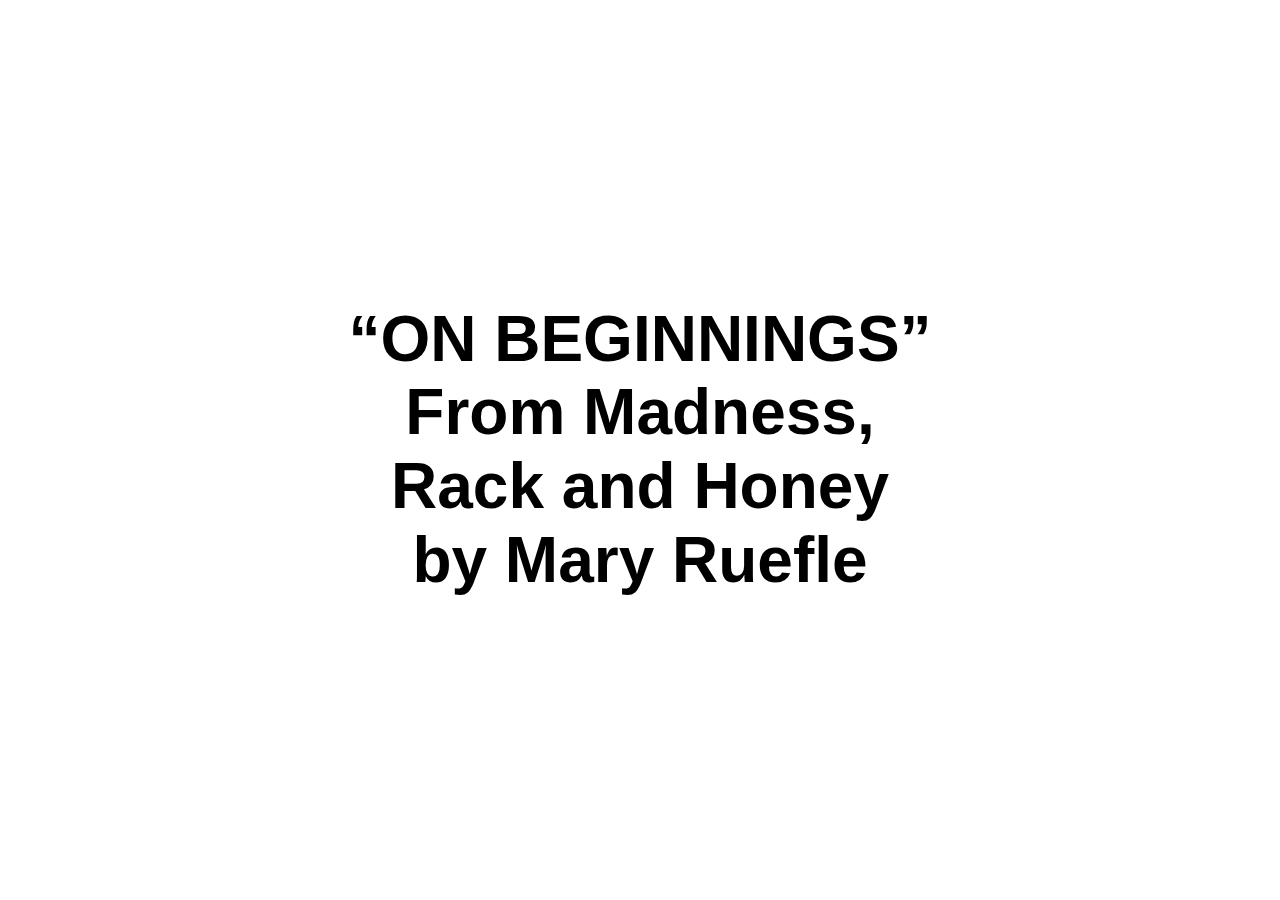
<file: index.html>
<!DOCTYPE html>
<html lang="en">
  <head>
    <meta charset="UTF-8" />
    <meta http-equiv="X-UA-Compatible" content="IE=edge" />
    <meta name="viewport" content="width=device-width, initial-scale=1.0" />
    <title>On Beginnings</title>
    <link rel="stylesheet" href="normalize.css" />
    <link rel="stylesheet" href="css/style.css" />
    <script defer src="javascript/index.js"></script>
  </head>

  <body>
    <section class="container">
      <div class="inner-heading-above"></div>
      <div class="inner-heading-below"></div>
			<span class="dot"></span>
    </section>
  </body>
</html>
</file>
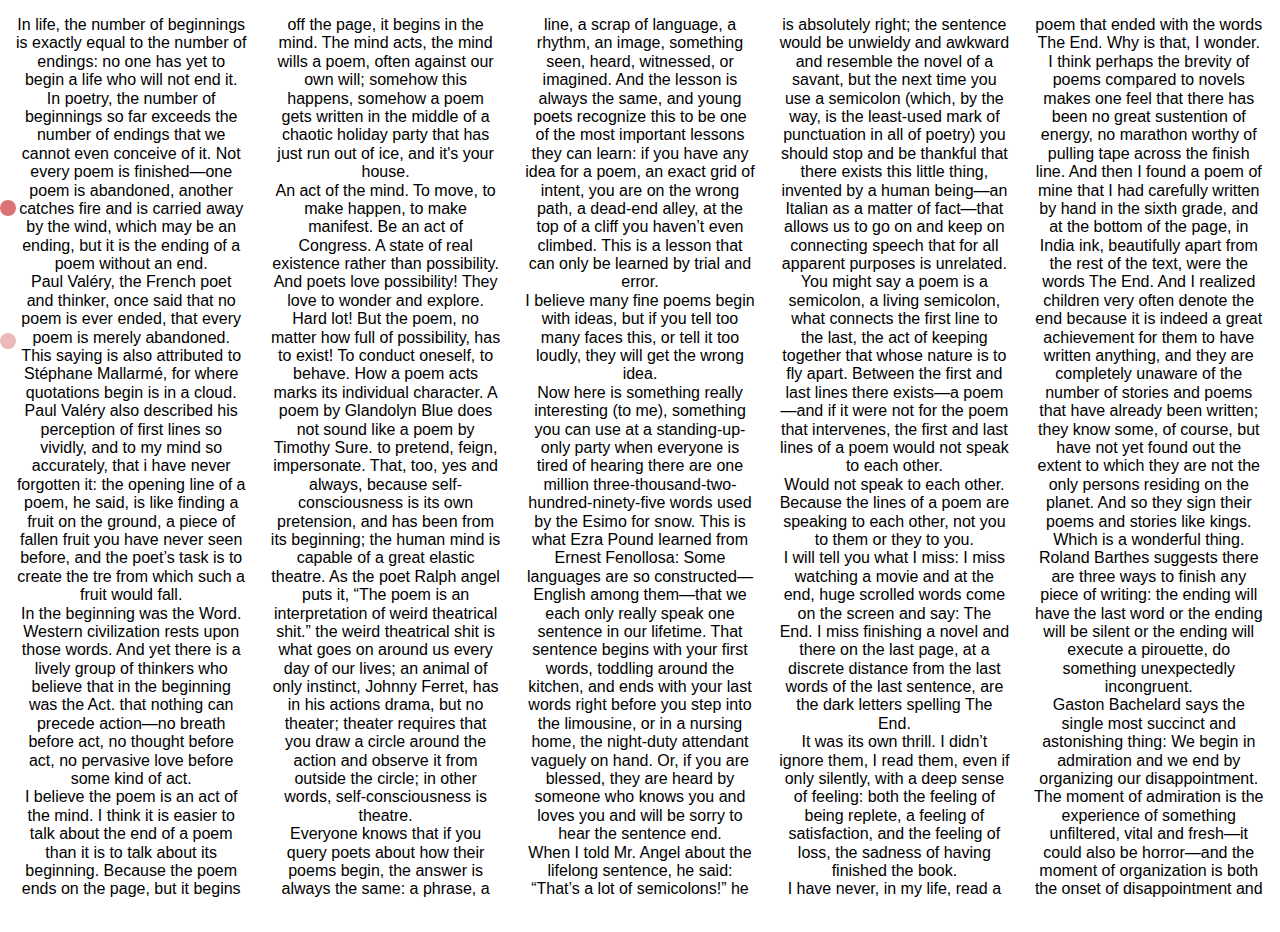
<file: fulltext.html>
<!DOCTYPE html>
<html lang="en">
  <head>
    <meta charset="UTF-8" />
    <meta http-equiv="X-UA-Compatible" content="IE=edge" />
    <meta name="viewport" content="width=device-width, initial-scale=1.0" />
    <title>On Beginnings</title>
    <link rel="stylesheet" href="normalize.css" />
    <link rel="stylesheet" href="css/static-text.css" />
  </head>
  <body>
    <div class="navigation">
      <a href="text.html"><div class="button1 buttons"></div></a>
      <a href="rfulltext.html"><div class="button2 buttons"></div></a>
    </div>

    <div class="main">
      <p>
        In life, the number of beginnings is exactly equal to the number of
        endings: no one has yet to begin a life who will not end it. <br />

        In poetry, the number of beginnings so far exceeds the number of endings
        that we cannot even conceive of it. Not every poem is finished—one poem
        is abandoned, another catches fire and is carried away by the wind,
        which may be an ending, but it is the ending of a poem without an end.
        <br />

        Paul Valéry, the French poet and thinker, once said that no poem is ever
        ended, that every poem is merely abandoned. This saying is also
        attributed to Stéphane Mallarmé, for where quotations begin is in a
        cloud. <br />

        Paul Valéry also described his perception of first lines so vividly, and
        to my mind so accurately, that i have never forgotten it: the opening
        line of a poem, he said, is like finding a fruit on the ground, a piece
        of fallen fruit you have never seen before, and the poet’s task is to
        create the tre from which such a fruit would fall. <br />

        In the beginning was the Word. Western civilization rests upon those
        words. And yet there is a lively group of thinkers who believe that in
        the beginning was the Act. that nothing can precede action—no breath
        before act, no thought before act, no pervasive love before some kind of
        act. <br />

        I believe the poem is an act of the mind. I think it is easier to talk
        about the end of a poem than it is to talk about its beginning. Because
        the poem ends on the page, but it begins off the page, it begins in the
        mind. The mind acts, the mind wills a poem, often against our own will;
        somehow this happens, somehow a poem gets written in the middle of a
        chaotic holiday party that has just run out of ice, and it's your house.
        <br />

        An act of the mind. To move, to make happen, to make manifest. Be an act
        of Congress. A state of real existence rather than possibility. And
        poets love possibility! They love to wonder and explore. Hard lot! But
        the poem, no matter how full of possibility, has to exist! To conduct
        oneself, to behave. How a poem acts marks its individual character. A
        poem by Glandolyn Blue does not sound like a poem by Timothy Sure. to
        pretend, feign, impersonate. That, too, yes and always, because
        self-consciousness is its own pretension, and has been from its
        beginning; the human mind is capable of a great elastic theatre. As the
        poet Ralph angel puts it, “The poem is an interpretation of weird
        theatrical shit.” the weird theatrical shit is what goes on around us
        every day of our lives; an animal of only instinct, Johnny Ferret, has
        in his actions drama, but no theater; theater requires that you draw a
        circle around the action and observe it from outside the circle; in
        other words, self-consciousness is theatre. <br />

        Everyone knows that if you query poets about how their poems begin, the
        answer is always the same: a phrase, a line, a scrap of language, a
        rhythm, an image, something seen, heard, witnessed, or imagined. And the
        lesson is always the same, and young poets recognize this to be one of
        the most important lessons they can learn: if you have any idea for a
        poem, an exact grid of intent, you are on the wrong path, a dead-end
        alley, at the top of a cliff you haven’t even climbed. This is a lesson
        that can only be learned by trial and error. <br />

        I believe many fine poems begin with ideas, but if you tell too many
        faces this, or tell it too loudly, they will get the wrong idea. <br />

        Now here is something really interesting (to me), something you can use
        at a standing-up-only party when everyone is tired of hearing there are
        one million three-thousand-two-hundred-ninety-five words used by the
        Esimo for snow. This is what Ezra Pound learned from Ernest Fenollosa:
        Some languages are so constructed—English among them—that we each only
        really speak one sentence in our lifetime. That sentence begins with
        your first words, toddling around the kitchen, and ends with your last
        words right before you step into the limousine, or in a nursing home,
        the night-duty attendant vaguely on hand. Or, if you are blessed, they
        are heard by someone who knows you and loves you and will be sorry to
        hear the sentence end. <br />

        When I told Mr. Angel about the lifelong sentence, he said: “That’s a
        lot of semicolons!” he is absolutely right; the sentence would be
        unwieldy and awkward and resemble the novel of a savant, but the next
        time you use a semicolon (which, by the way, is the least-used mark of
        punctuation in all of poetry) you should stop and be thankful that there
        exists this little thing, invented by a human being—an Italian as a
        matter of fact—that allows us to go on and keep on connecting speech
        that for all apparent purposes is unrelated. <br />

        You might say a poem is a semicolon, a living semicolon, what connects
        the first line to the last, the act of keeping together that whose
        nature is to fly apart. Between the first and last lines there exists—a
        poem—and if it were not for the poem that intervenes, the first and last
        lines of a poem would not speak to each other. <br />

        Would not speak to each other. Because the lines of a poem are speaking
        to each other, not you to them or they to you. <br />

        I will tell you what I miss: I miss watching a movie and at the end,
        huge scrolled words come on the screen and say: The End. I miss
        finishing a novel and there on the last page, at a discrete distance
        from the last words of the last sentence, are the dark letters spelling
        The End. <br />

        It was its own thrill. I didn’t ignore them, I read them, even if only
        silently, with a deep sense of feeling: both the feeling of being
        replete, a feeling of satisfaction, and the feeling of loss, the sadness
        of having finished the book. <br />

        I have never, in my life, read a poem that ended with the words The End.
        Why is that, I wonder. I think perhaps the brevity of poems compared to
        novels makes one feel that there has been no great sustention of energy,
        no marathon worthy of pulling tape across the finish line. And then I
        found a poem of mine that I had carefully written by hand in the sixth
        grade, and at the bottom of the page, in India ink, beautifully apart
        from the rest of the text, were the words The End. And I realized
        children very often denote the end because it is indeed a great
        achievement for them to have written anything, and they are completely
        unaware of the number of stories and poems that have already been
        written; they know some, of course, but have not yet found out the
        extent to which they are not the only persons residing on the planet.
        And so they sign their poems and stories like kings. Which is a
        wonderful thing. <br />

        Roland Barthes suggests there are three ways to finish any piece of
        writing: the ending will have the last word or the ending will be silent
        or the ending will execute a pirouette, do something unexpectedly
        incongruent. <br />

        Gaston Bachelard says the single most succinct and astonishing thing: We
        begin in admiration and we end by organizing our disappointment. The
        moment of admiration is the experience of something unfiltered, vital
        and fresh—it could also be horror—and the moment of organization is both
        the onset of disappointment and its dignification; the least we can do
        is dignify our knowingness, the loss of some vitality through
        familiarization, by admiring not the thing itself but how we can
        organize it, think about it. <br />

        I am afraid there is no way around this. It is the one try inevitable
        thing. And if you believe that, then you are conceding that in the
        beginning was the act, not the word. <br />

        The painter Cy Twombly quotes John Crowe Ransom, on a scrap of paper:
        “The image cannot be disposed of a primordial freshness which ideas can
        never claim.” <br />

        Easy and appropriate thing for a painter to say. Cy Twombly uses text in
        some of his drawings and paintings, usually poetry, usually Dante. Many
        men and women have written long essays and lectures on the ideas they
        see expressed in Twombly’s work. <br />

        Bachelard’s sentence simply says this: origins (beginnings) have
        consequences (endings). <br />

        The poem is the consequence of its origins. Give me the fruit and I will
        take from it a see and plant it and watch grow the tree from which it
        fell. <br />

        Barbara Henstein Smith, in her book Poetic Closure: A Study of How Poems
        End, says this: “Perhaps all we can say, and even this may be too much,
        is that varying degrees or states of tension seem to be involved in all
        our experiences, and that the most gratifying ones are those in which
        whatever tensions are created are also released. Or, to use another
        familiar set of terms, an experience is gratifying to the extent that
        those expectations that are aroused are also fulfilled.” <br />

        But there is no book I know of on the subject of how poems begin. How
        can the origin be traced when there is no form or shape that precedes it
        to trace? It is exactly like tracing the moment of the big bang—we can
        go back to a nanosecond before the beginning, before the universe burst
        into being, but we can’t go back to the precise beginning because that
        would precede knowledge, and we can’t “know” anything before “knowing”
        itself was born.<br />

        I have flipped through books, reading hundreds of opening and closing
        lines, across ages, across cultures, across aesthetic schools, and I
        have discovered that first lines are remarkably similar, even repeated,
        and that last lines are remarkably similar, even repeated. Of course in
        all cases they remain remarkably distinct, because the words belong to
        completely different poems. And i began to realize, reading these first
        and last lines, that there are not only the first and last lines of the
        lifelong sentence we each speak but also the first and last lines of the
        long piece of language delivered to use by others, by those we listen
        to. And in the best of all possible lives, that beginning and that end
        are the same: in poem after poem I encountered words that mark the first
        something made out of language that we hear as children repeated night
        after night, like a refrain: I love you. I am here with you. Don’t be
        afraid. Go to sleep now. And I encountered words that mark the last
        something made out of language that we hope to hear on earth: I love
        you. I am here with you. Don’t be afraid. Go to sleep now. <br />

        But it is growing damp and I must go in. Memory’s fog is rising. Among
        Emily Dickinson’s last words (in a letter). A woman whom everyone
        thought of as shut-in, homebound, cloistered, spoke as if she had been
        out, exploring the earth, her whole life, and it was finally time to go
        in. And it was. <br />
      </p>
    </div>
  </body>
</html>
</file>
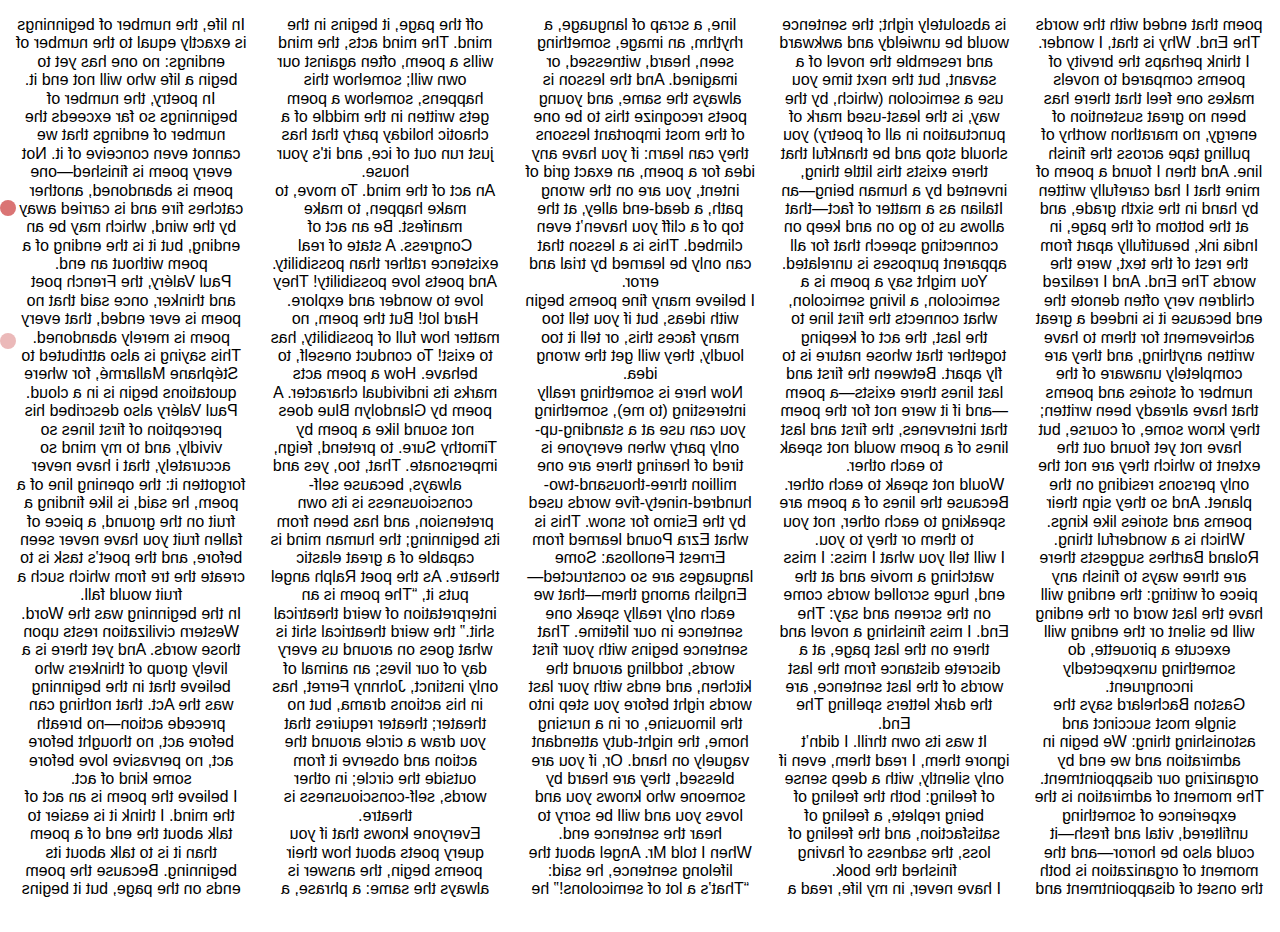
<file: rfulltext.html>
<!DOCTYPE html>
<html lang="en">
  <head>
    <meta charset="UTF-8" />
    <meta http-equiv="X-UA-Compatible" content="IE=edge" />
    <meta name="viewport" content="width=device-width, initial-scale=1.0" />
    <title>On Beginnings</title>
    <link rel="stylesheet" href="normalize.css" />
    <link rel="stylesheet" href="css/static-text.css" />

		<style>
      p {transform: scale(-1, 1);}
    </style>
  </head>
  <body>
    <div class="navigation">
      <a href="rtext.html"><div class="button1 buttons"></div></a>
      <a href="fulltext.html"><div class="button2 buttons"></div></a>
    </div>

    <div class="main">
      <p>
        In life, the number of beginnings is exactly equal to the number of
        endings: no one has yet to begin a life who will not end it. <br />

        In poetry, the number of beginnings so far exceeds the number of endings
        that we cannot even conceive of it. Not every poem is finished—one poem
        is abandoned, another catches fire and is carried away by the wind,
        which may be an ending, but it is the ending of a poem without an end.
        <br />

        Paul Valéry, the French poet and thinker, once said that no poem is ever
        ended, that every poem is merely abandoned. This saying is also
        attributed to Stéphane Mallarmé, for where quotations begin is in a
        cloud. <br />

        Paul Valéry also described his perception of first lines so vividly, and
        to my mind so accurately, that i have never forgotten it: the opening
        line of a poem, he said, is like finding a fruit on the ground, a piece
        of fallen fruit you have never seen before, and the poet’s task is to
        create the tre from which such a fruit would fall. <br />

        In the beginning was the Word. Western civilization rests upon those
        words. And yet there is a lively group of thinkers who believe that in
        the beginning was the Act. that nothing can precede action—no breath
        before act, no thought before act, no pervasive love before some kind of
        act. <br />

        I believe the poem is an act of the mind. I think it is easier to talk
        about the end of a poem than it is to talk about its beginning. Because
        the poem ends on the page, but it begins off the page, it begins in the
        mind. The mind acts, the mind wills a poem, often against our own will;
        somehow this happens, somehow a poem gets written in the middle of a
        chaotic holiday party that has just run out of ice, and it's your house.
        <br />

        An act of the mind. To move, to make happen, to make manifest. Be an act
        of Congress. A state of real existence rather than possibility. And
        poets love possibility! They love to wonder and explore. Hard lot! But
        the poem, no matter how full of possibility, has to exist! To conduct
        oneself, to behave. How a poem acts marks its individual character. A
        poem by Glandolyn Blue does not sound like a poem by Timothy Sure. to
        pretend, feign, impersonate. That, too, yes and always, because
        self-consciousness is its own pretension, and has been from its
        beginning; the human mind is capable of a great elastic theatre. As the
        poet Ralph angel puts it, “The poem is an interpretation of weird
        theatrical shit.” the weird theatrical shit is what goes on around us
        every day of our lives; an animal of only instinct, Johnny Ferret, has
        in his actions drama, but no theater; theater requires that you draw a
        circle around the action and observe it from outside the circle; in
        other words, self-consciousness is theatre. <br />

        Everyone knows that if you query poets about how their poems begin, the
        answer is always the same: a phrase, a line, a scrap of language, a
        rhythm, an image, something seen, heard, witnessed, or imagined. And the
        lesson is always the same, and young poets recognize this to be one of
        the most important lessons they can learn: if you have any idea for a
        poem, an exact grid of intent, you are on the wrong path, a dead-end
        alley, at the top of a cliff you haven’t even climbed. This is a lesson
        that can only be learned by trial and error. <br />

        I believe many fine poems begin with ideas, but if you tell too many
        faces this, or tell it too loudly, they will get the wrong idea. <br />

        Now here is something really interesting (to me), something you can use
        at a standing-up-only party when everyone is tired of hearing there are
        one million three-thousand-two-hundred-ninety-five words used by the
        Esimo for snow. This is what Ezra Pound learned from Ernest Fenollosa:
        Some languages are so constructed—English among them—that we each only
        really speak one sentence in our lifetime. That sentence begins with
        your first words, toddling around the kitchen, and ends with your last
        words right before you step into the limousine, or in a nursing home,
        the night-duty attendant vaguely on hand. Or, if you are blessed, they
        are heard by someone who knows you and loves you and will be sorry to
        hear the sentence end. <br />

        When I told Mr. Angel about the lifelong sentence, he said: “That’s a
        lot of semicolons!” he is absolutely right; the sentence would be
        unwieldy and awkward and resemble the novel of a savant, but the next
        time you use a semicolon (which, by the way, is the least-used mark of
        punctuation in all of poetry) you should stop and be thankful that there
        exists this little thing, invented by a human being—an Italian as a
        matter of fact—that allows us to go on and keep on connecting speech
        that for all apparent purposes is unrelated. <br />

        You might say a poem is a semicolon, a living semicolon, what connects
        the first line to the last, the act of keeping together that whose
        nature is to fly apart. Between the first and last lines there exists—a
        poem—and if it were not for the poem that intervenes, the first and last
        lines of a poem would not speak to each other. <br />

        Would not speak to each other. Because the lines of a poem are speaking
        to each other, not you to them or they to you. <br />

        I will tell you what I miss: I miss watching a movie and at the end,
        huge scrolled words come on the screen and say: The End. I miss
        finishing a novel and there on the last page, at a discrete distance
        from the last words of the last sentence, are the dark letters spelling
        The End. <br />

        It was its own thrill. I didn’t ignore them, I read them, even if only
        silently, with a deep sense of feeling: both the feeling of being
        replete, a feeling of satisfaction, and the feeling of loss, the sadness
        of having finished the book. <br />

        I have never, in my life, read a poem that ended with the words The End.
        Why is that, I wonder. I think perhaps the brevity of poems compared to
        novels makes one feel that there has been no great sustention of energy,
        no marathon worthy of pulling tape across the finish line. And then I
        found a poem of mine that I had carefully written by hand in the sixth
        grade, and at the bottom of the page, in India ink, beautifully apart
        from the rest of the text, were the words The End. And I realized
        children very often denote the end because it is indeed a great
        achievement for them to have written anything, and they are completely
        unaware of the number of stories and poems that have already been
        written; they know some, of course, but have not yet found out the
        extent to which they are not the only persons residing on the planet.
        And so they sign their poems and stories like kings. Which is a
        wonderful thing. <br />

        Roland Barthes suggests there are three ways to finish any piece of
        writing: the ending will have the last word or the ending will be silent
        or the ending will execute a pirouette, do something unexpectedly
        incongruent. <br />

        Gaston Bachelard says the single most succinct and astonishing thing: We
        begin in admiration and we end by organizing our disappointment. The
        moment of admiration is the experience of something unfiltered, vital
        and fresh—it could also be horror—and the moment of organization is both
        the onset of disappointment and its dignification; the least we can do
        is dignify our knowingness, the loss of some vitality through
        familiarization, by admiring not the thing itself but how we can
        organize it, think about it. <br />

        I am afraid there is no way around this. It is the one try inevitable
        thing. And if you believe that, then you are conceding that in the
        beginning was the act, not the word. <br />

        The painter Cy Twombly quotes John Crowe Ransom, on a scrap of paper:
        “The image cannot be disposed of a primordial freshness which ideas can
        never claim.” <br />

        Easy and appropriate thing for a painter to say. Cy Twombly uses text in
        some of his drawings and paintings, usually poetry, usually Dante. Many
        men and women have written long essays and lectures on the ideas they
        see expressed in Twombly’s work. <br />

        Bachelard’s sentence simply says this: origins (beginnings) have
        consequences (endings). <br />

        The poem is the consequence of its origins. Give me the fruit and I will
        take from it a see and plant it and watch grow the tree from which it
        fell. <br />

        Barbara Henstein Smith, in her book Poetic Closure: A Study of How Poems
        End, says this: “Perhaps all we can say, and even this may be too much,
        is that varying degrees or states of tension seem to be involved in all
        our experiences, and that the most gratifying ones are those in which
        whatever tensions are created are also released. Or, to use another
        familiar set of terms, an experience is gratifying to the extent that
        those expectations that are aroused are also fulfilled.” <br />

        But there is no book I know of on the subject of how poems begin. How
        can the origin be traced when there is no form or shape that precedes it
        to trace? It is exactly like tracing the moment of the big bang—we can
        go back to a nanosecond before the beginning, before the universe burst
        into being, but we can’t go back to the precise beginning because that
        would precede knowledge, and we can’t “know” anything before “knowing”
        itself was born.<br />

        I have flipped through books, reading hundreds of opening and closing
        lines, across ages, across cultures, across aesthetic schools, and I
        have discovered that first lines are remarkably similar, even repeated,
        and that last lines are remarkably similar, even repeated. Of course in
        all cases they remain remarkably distinct, because the words belong to
        completely different poems. And i began to realize, reading these first
        and last lines, that there are not only the first and last lines of the
        lifelong sentence we each speak but also the first and last lines of the
        long piece of language delivered to use by others, by those we listen
        to. And in the best of all possible lives, that beginning and that end
        are the same: in poem after poem I encountered words that mark the first
        something made out of language that we hear as children repeated night
        after night, like a refrain: I love you. I am here with you. Don’t be
        afraid. Go to sleep now. And I encountered words that mark the last
        something made out of language that we hope to hear on earth: I love
        you. I am here with you. Don’t be afraid. Go to sleep now. <br />

        But it is growing damp and I must go in. Memory’s fog is rising. Among
        Emily Dickinson’s last words (in a letter). A woman whom everyone
        thought of as shut-in, homebound, cloistered, spoke as if she had been
        out, exploring the earth, her whole life, and it was finally time to go
        in. And it was. <br />
      </p>
    </div>
  </body>
</html>
</file>
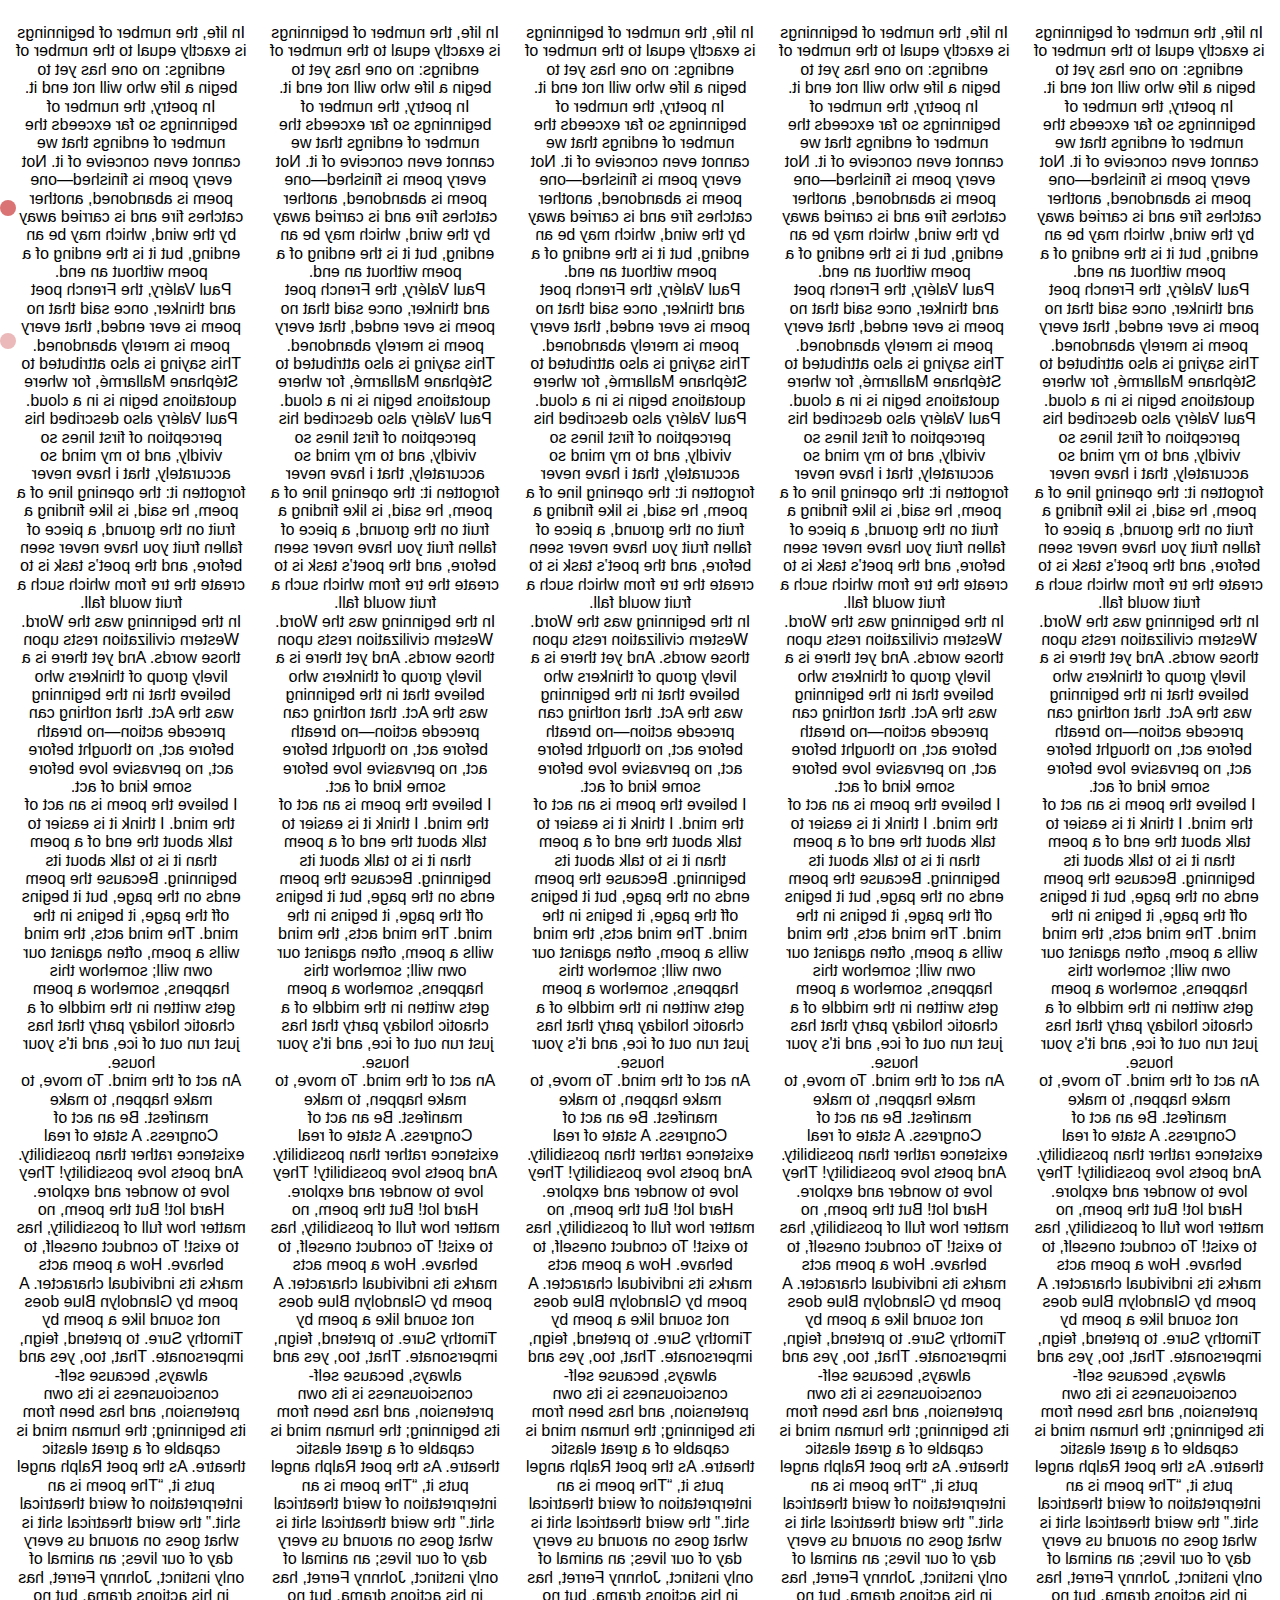
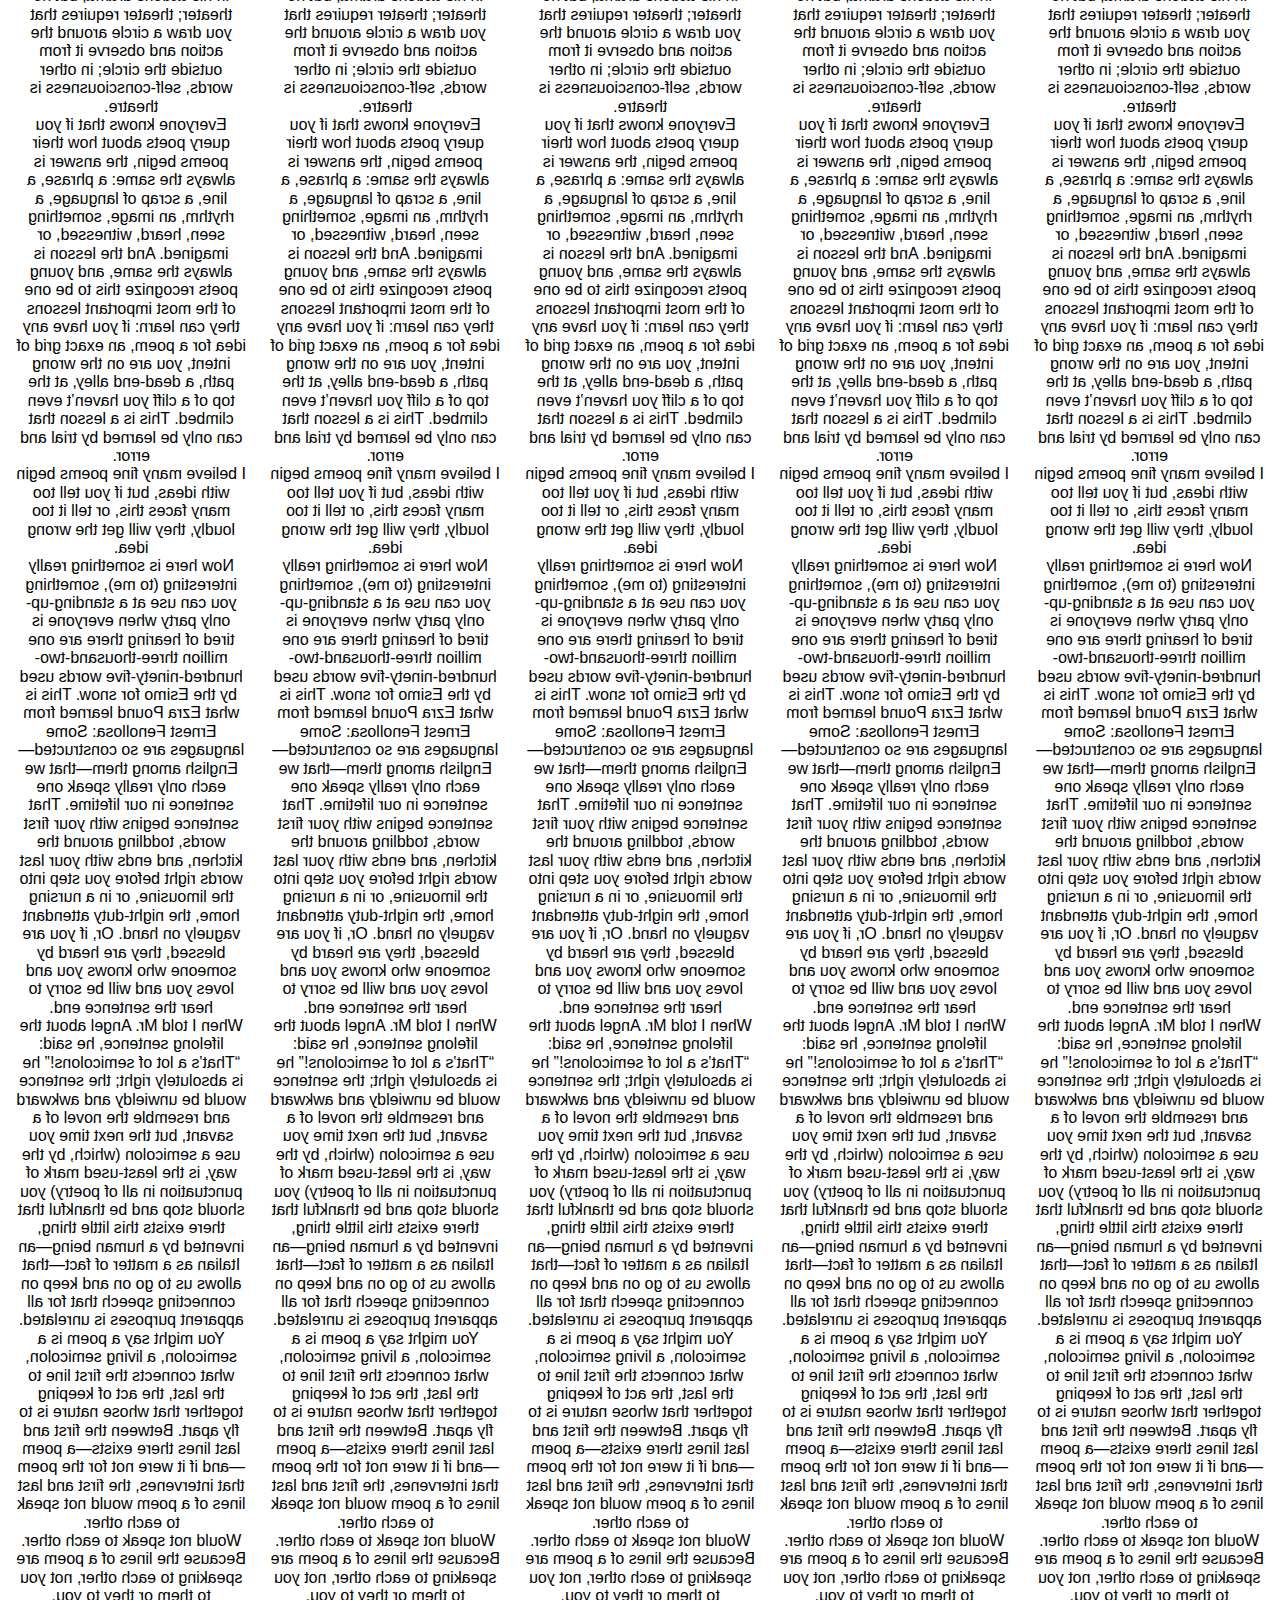
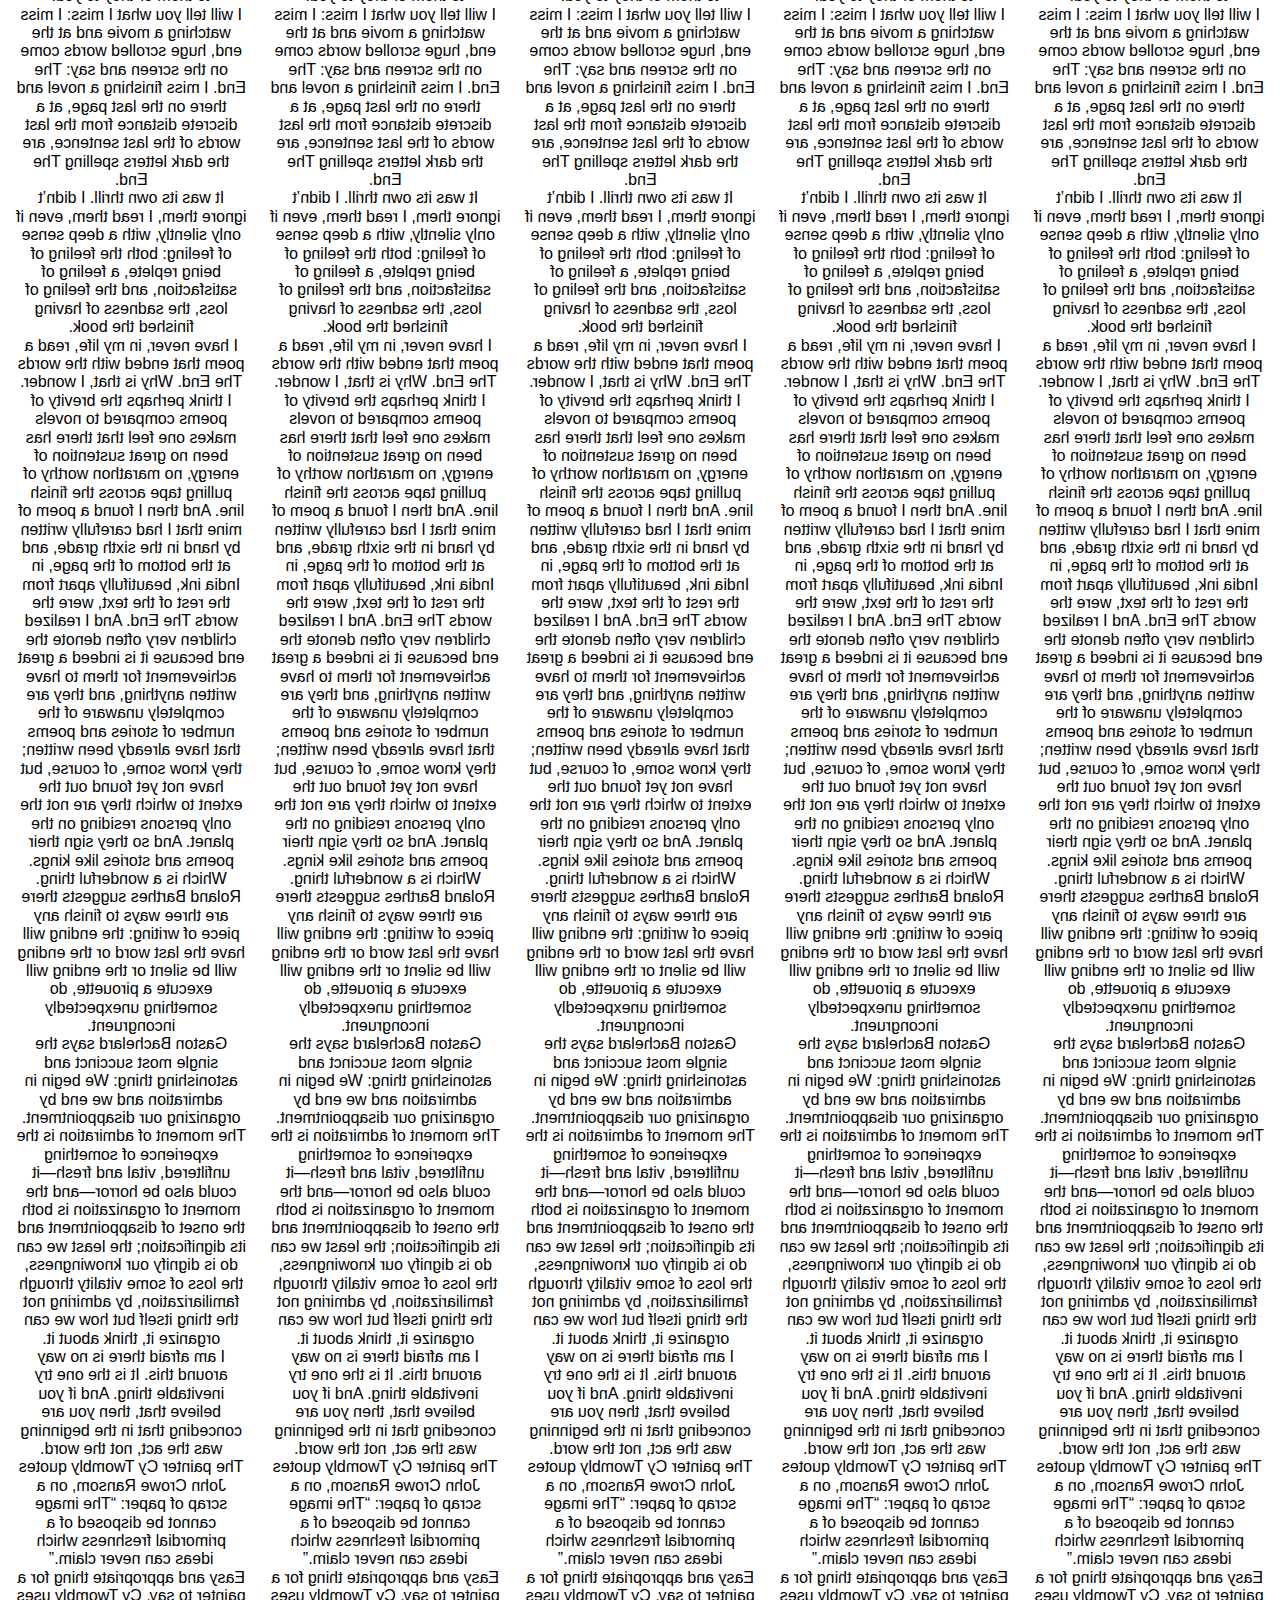
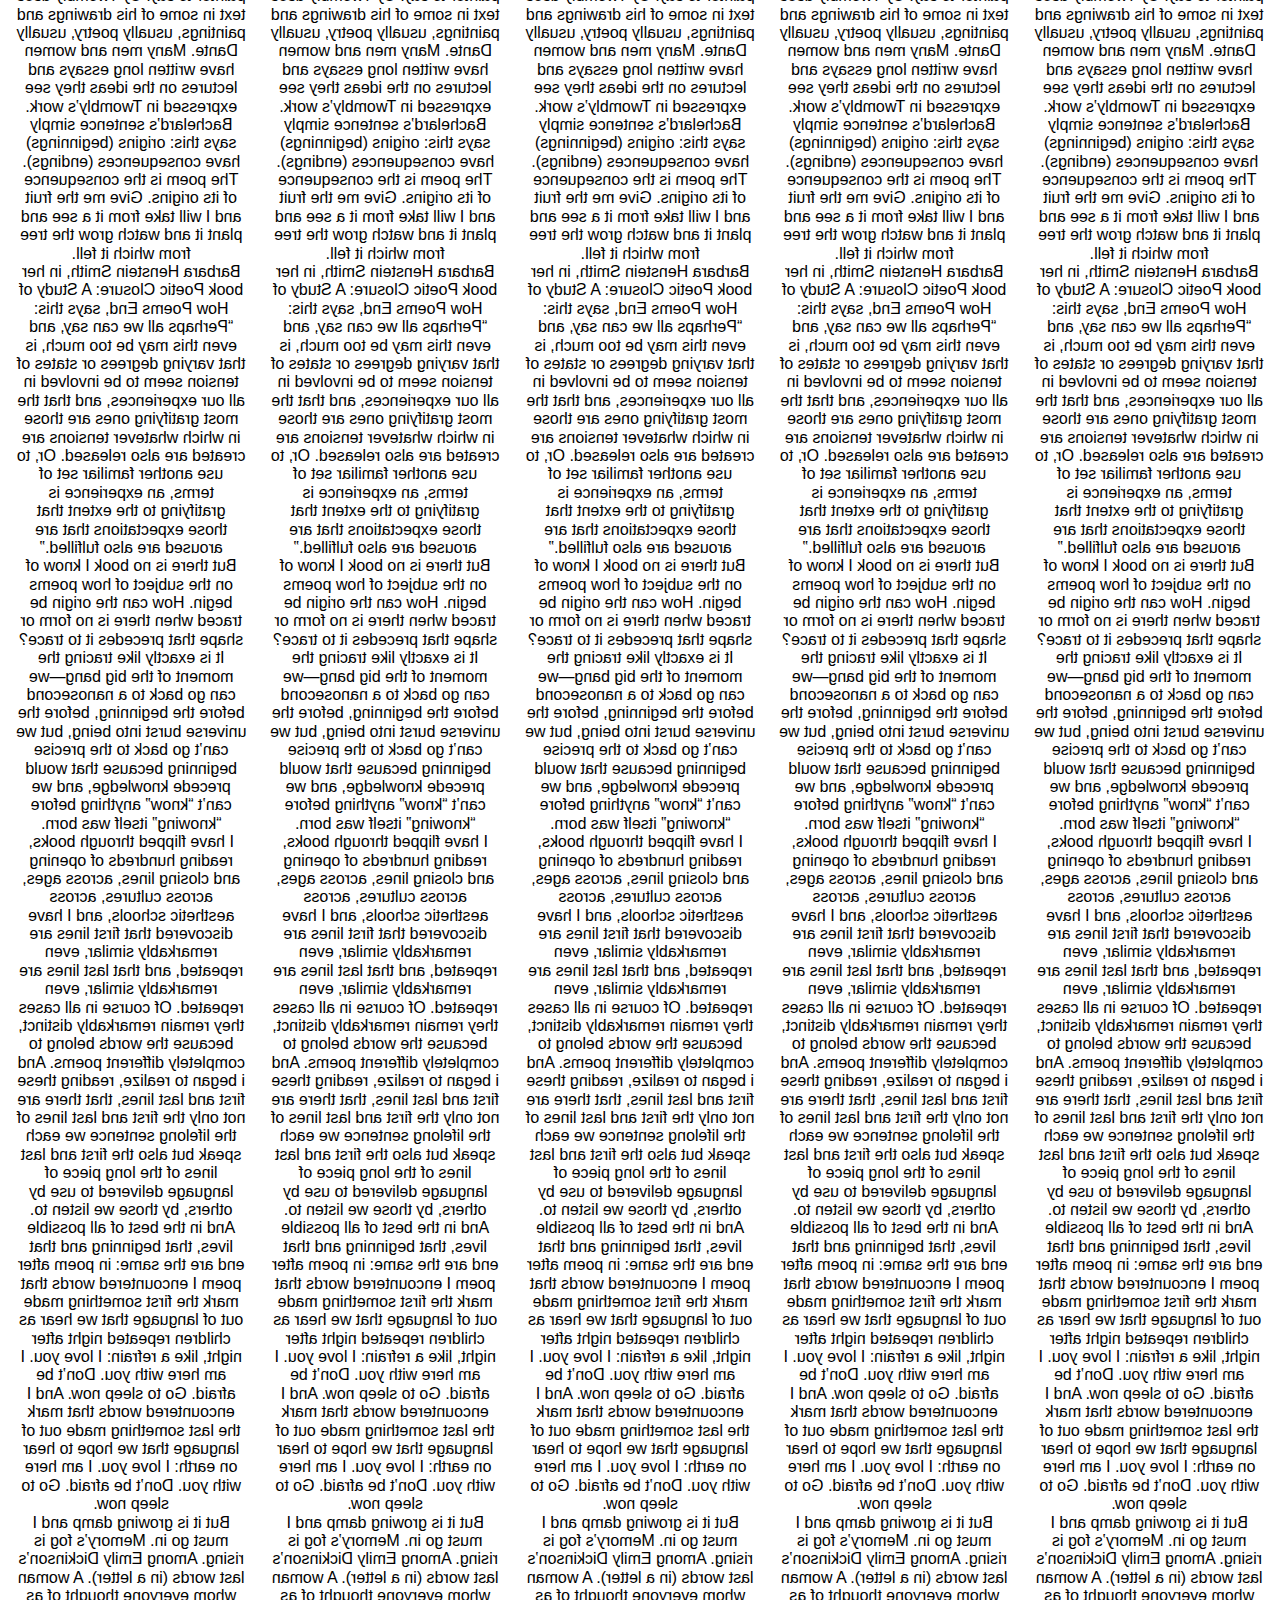
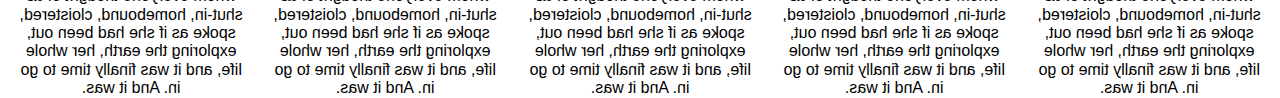
<file: rtext.html>
<!DOCTYPE html>
<html lang="en">
  <head>
    <meta charset="UTF-8" />
    <meta http-equiv="X-UA-Compatible" content="IE=edge" />
    <meta name="viewport" content="width=device-width, initial-scale=1.0" />
    <title>On Beginnings</title>
    <link rel="stylesheet" href="normalize.css" />
    <link rel="stylesheet" href="css/animating-text.css" />
    <style>
      p {transform: scale(-1, 1);}
    </style>
  </head>

  <body class="layout">
    <div class="navigation">
      <a href="index.html"><div class="button1 buttons"></div></a>
      <a href="text.html"><div class="button2 buttons"></div></a>
    </div>

    <p class="main">
      <a href="rfulltext.html"
        >In life, the number of beginnings is exactly equal to the number of
        endings: no one has yet to begin a life who will not end it. <br />
      </a>

      In poetry, the number of beginnings so far exceeds the number of endings
      that we cannot even conceive of it. Not every poem is finished—one poem is
      abandoned, another catches fire and is carried away by the wind, which may
      be an ending, but it is the ending of a poem without an end. <br />

      Paul Valéry, the French poet and thinker, once said that no poem is ever
      ended, that every poem is merely abandoned. This saying is also attributed
      to Stéphane Mallarmé, for where quotations begin is in a cloud. <br />

      Paul Valéry also described his perception of first lines so vividly, and
      to my mind so accurately, that i have never forgotten it: the opening line
      of a poem, he said, is like finding a fruit on the ground, a piece of
      fallen fruit you have never seen before, and the poet’s task is to create
      the tre from which such a fruit would fall. <br />

      In the beginning was the Word. Western civilization rests upon those
      words. And yet there is a lively group of thinkers who believe that in the
      beginning was the Act. that nothing can precede action—no breath before
      act, no thought before act, no pervasive love before some kind of act.
      <br />

      I believe the poem is an act of the mind. I think it is easier to talk
      about the end of a poem than it is to talk about its beginning. Because
      the poem ends on the page, but it begins off the page, it begins in the
      mind. The mind acts, the mind wills a poem, often against our own will;
      somehow this happens, somehow a poem gets written in the middle of a
      chaotic holiday party that has just run out of ice, and it's your house.
      <br />

      An act of the mind. To move, to make happen, to make manifest. Be an act
      of Congress. A state of real existence rather than possibility. And poets
      love possibility! They love to wonder and explore. Hard lot! But the poem,
      no matter how full of possibility, has to exist! To conduct oneself, to
      behave. How a poem acts marks its individual character. A poem by
      Glandolyn Blue does not sound like a poem by Timothy Sure. to pretend,
      feign, impersonate. That, too, yes and always, because self-consciousness
      is its own pretension, and has been from its beginning; the human mind is
      capable of a great elastic theatre. As the poet Ralph angel puts it, “The
      poem is an interpretation of weird theatrical shit.” the weird theatrical
      shit is what goes on around us every day of our lives; an animal of only
      instinct, Johnny Ferret, has in his actions drama, but no theater; theater
      requires that you draw a circle around the action and observe it from
      outside the circle; in other words, self-consciousness is theatre. <br />

      Everyone knows that if you query poets about how their poems begin, the
      answer is always the same: a phrase, a line, a scrap of language, a
      rhythm, an image, something seen, heard, witnessed, or imagined. And the
      lesson is always the same, and young poets recognize this to be one of the
      most important lessons they can learn: if you have any idea for a poem, an
      exact grid of intent, you are on the wrong path, a dead-end alley, at the
      top of a cliff you haven’t even climbed. This is a lesson that can only be
      learned by trial and error. <br />

      I believe many fine poems begin with ideas, but if you tell too many faces
      this, or tell it too loudly, they will get the wrong idea. <br />

      Now here is something really interesting (to me), something you can use at
      a standing-up-only party when everyone is tired of hearing there are one
      million three-thousand-two-hundred-ninety-five words used by the Esimo for
      snow. This is what Ezra Pound learned from Ernest Fenollosa: Some
      languages are so constructed—English among them—that we each only really
      speak one sentence in our lifetime. That sentence begins with your first
      words, toddling around the kitchen, and ends with your last words right
      before you step into the limousine, or in a nursing home, the night-duty
      attendant vaguely on hand. Or, if you are blessed, they are heard by
      someone who knows you and loves you and will be sorry to hear the sentence
      end. <br />

      When I told Mr. Angel about the lifelong sentence, he said: “That’s a lot
      of semicolons!” he is absolutely right; the sentence would be unwieldy and
      awkward and resemble the novel of a savant, but the next time you use a
      semicolon (which, by the way, is the least-used mark of punctuation in all
      of poetry) you should stop and be thankful that there exists this little
      thing, invented by a human being—an Italian as a matter of fact—that
      allows us to go on and keep on connecting speech that for all apparent
      purposes is unrelated. <br />

      You might say a poem is a semicolon, a living semicolon, what connects the
      first line to the last, the act of keeping together that whose nature is
      to fly apart. Between the first and last lines there exists—a poem—and if
      it were not for the poem that intervenes, the first and last lines of a
      poem would not speak to each other. <br />

      Would not speak to each other. Because the lines of a poem are speaking to
      each other, not you to them or they to you. <br />

      I will tell you what I miss: I miss watching a movie and at the end, huge
      scrolled words come on the screen and say: The End. I miss finishing a
      novel and there on the last page, at a discrete distance from the last
      words of the last sentence, are the dark letters spelling The End. <br />

      It was its own thrill. I didn’t ignore them, I read them, even if only
      silently, with a deep sense of feeling: both the feeling of being replete,
      a feeling of satisfaction, and the feeling of loss, the sadness of having
      finished the book. <br />

      I have never, in my life, read a poem that ended with the words The End.
      Why is that, I wonder. I think perhaps the brevity of poems compared to
      novels makes one feel that there has been no great sustention of energy,
      no marathon worthy of pulling tape across the finish line. And then I
      found a poem of mine that I had carefully written by hand in the sixth
      grade, and at the bottom of the page, in India ink, beautifully apart from
      the rest of the text, were the words The End. And I realized children very
      often denote the end because it is indeed a great achievement for them to
      have written anything, and they are completely unaware of the number of
      stories and poems that have already been written; they know some, of
      course, but have not yet found out the extent to which they are not the
      only persons residing on the planet. And so they sign their poems and
      stories like kings. Which is a wonderful thing. <br />

      Roland Barthes suggests there are three ways to finish any piece of
      writing: the ending will have the last word or the ending will be silent
      or the ending will execute a pirouette, do something unexpectedly
      incongruent. <br />

      Gaston Bachelard says the single most succinct and astonishing thing: We
      begin in admiration and we end by organizing our disappointment. The
      moment of admiration is the experience of something unfiltered, vital and
      fresh—it could also be horror—and the moment of organization is both the
      onset of disappointment and its dignification; the least we can do is
      dignify our knowingness, the loss of some vitality through
      familiarization, by admiring not the thing itself but how we can organize
      it, think about it. <br />

      I am afraid there is no way around this. It is the one try inevitable
      thing. And if you believe that, then you are conceding that in the
      beginning was the act, not the word. <br />

      The painter Cy Twombly quotes John Crowe Ransom, on a scrap of paper: “The
      image cannot be disposed of a primordial freshness which ideas can never
      claim.” <br />

      Easy and appropriate thing for a painter to say. Cy Twombly uses text in
      some of his drawings and paintings, usually poetry, usually Dante. Many
      men and women have written long essays and lectures on the ideas they see
      expressed in Twombly’s work. <br />

      Bachelard’s sentence simply says this: origins (beginnings) have
      consequences (endings). <br />

      The poem is the consequence of its origins. Give me the fruit and I will
      take from it a see and plant it and watch grow the tree from which it
      fell. <br />

      Barbara Henstein Smith, in her book Poetic Closure: A Study of How Poems
      End, says this: “Perhaps all we can say, and even this may be too much, is
      that varying degrees or states of tension seem to be involved in all our
      experiences, and that the most gratifying ones are those in which whatever
      tensions are created are also released. Or, to use another familiar set of
      terms, an experience is gratifying to the extent that those expectations
      that are aroused are also fulfilled.” <br />

      But there is no book I know of on the subject of how poems begin. How can
      the origin be traced when there is no form or shape that precedes it to
      trace? It is exactly like tracing the moment of the big bang—we can go
      back to a nanosecond before the beginning, before the universe burst into
      being, but we can’t go back to the precise beginning because that would
      precede knowledge, and we can’t “know” anything before “knowing” itself
      was born.<br />

      I have flipped through books, reading hundreds of opening and closing
      lines, across ages, across cultures, across aesthetic schools, and I have
      discovered that first lines are remarkably similar, even repeated, and
      that last lines are remarkably similar, even repeated. Of course in all
      cases they remain remarkably distinct, because the words belong to
      completely different poems. And i began to realize, reading these first
      and last lines, that there are not only the first and last lines of the
      lifelong sentence we each speak but also the first and last lines of the
      long piece of language delivered to use by others, by those we listen to.
      And in the best of all possible lives, that beginning and that end are the
      same: in poem after poem I encountered words that mark the first something
      made out of language that we hear as children repeated night after night,
      like a refrain: I love you. I am here with you. Don’t be afraid. Go to
      sleep now. And I encountered words that mark the last something made out
      of language that we hope to hear on earth: I love you. I am here with you.
      Don’t be afraid. Go to sleep now. <br />

      But it is growing damp and I must go in. Memory’s fog is rising. Among
      Emily Dickinson’s last words (in a letter). A woman whom everyone thought
      of as shut-in, homebound, cloistered, spoke as if she had been out,
      exploring the earth, her whole life, and it was finally time to go in. And
      it was. <br />
    </p>

    <p class="main2">
      <a href="rfulltext.html"
        >In life, the number of beginnings is exactly equal to the number of
        endings: no one has yet to begin a life who will not end it. <br />
      </a>

      In poetry, the number of beginnings so far exceeds the number of endings
      that we cannot even conceive of it. Not every poem is finished—one poem is
      abandoned, another catches fire and is carried away by the wind, which may
      be an ending, but it is the ending of a poem without an end. <br />

      Paul Valéry, the French poet and thinker, once said that no poem is ever
      ended, that every poem is merely abandoned. This saying is also attributed
      to Stéphane Mallarmé, for where quotations begin is in a cloud. <br />

      Paul Valéry also described his perception of first lines so vividly, and
      to my mind so accurately, that i have never forgotten it: the opening line
      of a poem, he said, is like finding a fruit on the ground, a piece of
      fallen fruit you have never seen before, and the poet’s task is to create
      the tre from which such a fruit would fall. <br />

      In the beginning was the Word. Western civilization rests upon those
      words. And yet there is a lively group of thinkers who believe that in the
      beginning was the Act. that nothing can precede action—no breath before
      act, no thought before act, no pervasive love before some kind of act.
      <br />

      I believe the poem is an act of the mind. I think it is easier to talk
      about the end of a poem than it is to talk about its beginning. Because
      the poem ends on the page, but it begins off the page, it begins in the
      mind. The mind acts, the mind wills a poem, often against our own will;
      somehow this happens, somehow a poem gets written in the middle of a
      chaotic holiday party that has just run out of ice, and it's your house.
      <br />

      An act of the mind. To move, to make happen, to make manifest. Be an act
      of Congress. A state of real existence rather than possibility. And poets
      love possibility! They love to wonder and explore. Hard lot! But the poem,
      no matter how full of possibility, has to exist! To conduct oneself, to
      behave. How a poem acts marks its individual character. A poem by
      Glandolyn Blue does not sound like a poem by Timothy Sure. to pretend,
      feign, impersonate. That, too, yes and always, because self-consciousness
      is its own pretension, and has been from its beginning; the human mind is
      capable of a great elastic theatre. As the poet Ralph angel puts it, “The
      poem is an interpretation of weird theatrical shit.” the weird theatrical
      shit is what goes on around us every day of our lives; an animal of only
      instinct, Johnny Ferret, has in his actions drama, but no theater; theater
      requires that you draw a circle around the action and observe it from
      outside the circle; in other words, self-consciousness is theatre. <br />

      Everyone knows that if you query poets about how their poems begin, the
      answer is always the same: a phrase, a line, a scrap of language, a
      rhythm, an image, something seen, heard, witnessed, or imagined. And the
      lesson is always the same, and young poets recognize this to be one of the
      most important lessons they can learn: if you have any idea for a poem, an
      exact grid of intent, you are on the wrong path, a dead-end alley, at the
      top of a cliff you haven’t even climbed. This is a lesson that can only be
      learned by trial and error. <br />

      I believe many fine poems begin with ideas, but if you tell too many faces
      this, or tell it too loudly, they will get the wrong idea. <br />

      Now here is something really interesting (to me), something you can use at
      a standing-up-only party when everyone is tired of hearing there are one
      million three-thousand-two-hundred-ninety-five words used by the Esimo for
      snow. This is what Ezra Pound learned from Ernest Fenollosa: Some
      languages are so constructed—English among them—that we each only really
      speak one sentence in our lifetime. That sentence begins with your first
      words, toddling around the kitchen, and ends with your last words right
      before you step into the limousine, or in a nursing home, the night-duty
      attendant vaguely on hand. Or, if you are blessed, they are heard by
      someone who knows you and loves you and will be sorry to hear the sentence
      end. <br />

      When I told Mr. Angel about the lifelong sentence, he said: “That’s a lot
      of semicolons!” he is absolutely right; the sentence would be unwieldy and
      awkward and resemble the novel of a savant, but the next time you use a
      semicolon (which, by the way, is the least-used mark of punctuation in all
      of poetry) you should stop and be thankful that there exists this little
      thing, invented by a human being—an Italian as a matter of fact—that
      allows us to go on and keep on connecting speech that for all apparent
      purposes is unrelated. <br />

      You might say a poem is a semicolon, a living semicolon, what connects the
      first line to the last, the act of keeping together that whose nature is
      to fly apart. Between the first and last lines there exists—a poem—and if
      it were not for the poem that intervenes, the first and last lines of a
      poem would not speak to each other. <br />

      Would not speak to each other. Because the lines of a poem are speaking to
      each other, not you to them or they to you. <br />

      I will tell you what I miss: I miss watching a movie and at the end, huge
      scrolled words come on the screen and say: The End. I miss finishing a
      novel and there on the last page, at a discrete distance from the last
      words of the last sentence, are the dark letters spelling The End. <br />

      It was its own thrill. I didn’t ignore them, I read them, even if only
      silently, with a deep sense of feeling: both the feeling of being replete,
      a feeling of satisfaction, and the feeling of loss, the sadness of having
      finished the book. <br />

      I have never, in my life, read a poem that ended with the words The End.
      Why is that, I wonder. I think perhaps the brevity of poems compared to
      novels makes one feel that there has been no great sustention of energy,
      no marathon worthy of pulling tape across the finish line. And then I
      found a poem of mine that I had carefully written by hand in the sixth
      grade, and at the bottom of the page, in India ink, beautifully apart from
      the rest of the text, were the words The End. And I realized children very
      often denote the end because it is indeed a great achievement for them to
      have written anything, and they are completely unaware of the number of
      stories and poems that have already been written; they know some, of
      course, but have not yet found out the extent to which they are not the
      only persons residing on the planet. And so they sign their poems and
      stories like kings. Which is a wonderful thing. <br />

      Roland Barthes suggests there are three ways to finish any piece of
      writing: the ending will have the last word or the ending will be silent
      or the ending will execute a pirouette, do something unexpectedly
      incongruent. <br />

      Gaston Bachelard says the single most succinct and astonishing thing: We
      begin in admiration and we end by organizing our disappointment. The
      moment of admiration is the experience of something unfiltered, vital and
      fresh—it could also be horror—and the moment of organization is both the
      onset of disappointment and its dignification; the least we can do is
      dignify our knowingness, the loss of some vitality through
      familiarization, by admiring not the thing itself but how we can organize
      it, think about it. <br />

      I am afraid there is no way around this. It is the one try inevitable
      thing. And if you believe that, then you are conceding that in the
      beginning was the act, not the word. <br />

      The painter Cy Twombly quotes John Crowe Ransom, on a scrap of paper: “The
      image cannot be disposed of a primordial freshness which ideas can never
      claim.” <br />

      Easy and appropriate thing for a painter to say. Cy Twombly uses text in
      some of his drawings and paintings, usually poetry, usually Dante. Many
      men and women have written long essays and lectures on the ideas they see
      expressed in Twombly’s work. <br />

      Bachelard’s sentence simply says this: origins (beginnings) have
      consequences (endings). <br />

      The poem is the consequence of its origins. Give me the fruit and I will
      take from it a see and plant it and watch grow the tree from which it
      fell. <br />

      Barbara Henstein Smith, in her book Poetic Closure: A Study of How Poems
      End, says this: “Perhaps all we can say, and even this may be too much, is
      that varying degrees or states of tension seem to be involved in all our
      experiences, and that the most gratifying ones are those in which whatever
      tensions are created are also released. Or, to use another familiar set of
      terms, an experience is gratifying to the extent that those expectations
      that are aroused are also fulfilled.” <br />

      But there is no book I know of on the subject of how poems begin. How can
      the origin be traced when there is no form or shape that precedes it to
      trace? It is exactly like tracing the moment of the big bang—we can go
      back to a nanosecond before the beginning, before the universe burst into
      being, but we can’t go back to the precise beginning because that would
      precede knowledge, and we can’t “know” anything before “knowing” itself
      was born.<br />

      I have flipped through books, reading hundreds of opening and closing
      lines, across ages, across cultures, across aesthetic schools, and I have
      discovered that first lines are remarkably similar, even repeated, and
      that last lines are remarkably similar, even repeated. Of course in all
      cases they remain remarkably distinct, because the words belong to
      completely different poems. And i began to realize, reading these first
      and last lines, that there are not only the first and last lines of the
      lifelong sentence we each speak but also the first and last lines of the
      long piece of language delivered to use by others, by those we listen to.
      And in the best of all possible lives, that beginning and that end are the
      same: in poem after poem I encountered words that mark the first something
      made out of language that we hear as children repeated night after night,
      like a refrain: I love you. I am here with you. Don’t be afraid. Go to
      sleep now. And I encountered words that mark the last something made out
      of language that we hope to hear on earth: I love you. I am here with you.
      Don’t be afraid. Go to sleep now. <br />

      But it is growing damp and I must go in. Memory’s fog is rising. Among
      Emily Dickinson’s last words (in a letter). A woman whom everyone thought
      of as shut-in, homebound, cloistered, spoke as if she had been out,
      exploring the earth, her whole life, and it was finally time to go in. And
      it was. <br />
    </p>

    <p class="main3">
      <a href="rfulltext.html"
        >In life, the number of beginnings is exactly equal to the number of
        endings: no one has yet to begin a life who will not end it. <br />
      </a>

      In poetry, the number of beginnings so far exceeds the number of endings
      that we cannot even conceive of it. Not every poem is finished—one poem is
      abandoned, another catches fire and is carried away by the wind, which may
      be an ending, but it is the ending of a poem without an end. <br />

      Paul Valéry, the French poet and thinker, once said that no poem is ever
      ended, that every poem is merely abandoned. This saying is also attributed
      to Stéphane Mallarmé, for where quotations begin is in a cloud. <br />

      Paul Valéry also described his perception of first lines so vividly, and
      to my mind so accurately, that i have never forgotten it: the opening line
      of a poem, he said, is like finding a fruit on the ground, a piece of
      fallen fruit you have never seen before, and the poet’s task is to create
      the tre from which such a fruit would fall. <br />

      In the beginning was the Word. Western civilization rests upon those
      words. And yet there is a lively group of thinkers who believe that in the
      beginning was the Act. that nothing can precede action—no breath before
      act, no thought before act, no pervasive love before some kind of act.
      <br />

      I believe the poem is an act of the mind. I think it is easier to talk
      about the end of a poem than it is to talk about its beginning. Because
      the poem ends on the page, but it begins off the page, it begins in the
      mind. The mind acts, the mind wills a poem, often against our own will;
      somehow this happens, somehow a poem gets written in the middle of a
      chaotic holiday party that has just run out of ice, and it's your house.
      <br />

      An act of the mind. To move, to make happen, to make manifest. Be an act
      of Congress. A state of real existence rather than possibility. And poets
      love possibility! They love to wonder and explore. Hard lot! But the poem,
      no matter how full of possibility, has to exist! To conduct oneself, to
      behave. How a poem acts marks its individual character. A poem by
      Glandolyn Blue does not sound like a poem by Timothy Sure. to pretend,
      feign, impersonate. That, too, yes and always, because self-consciousness
      is its own pretension, and has been from its beginning; the human mind is
      capable of a great elastic theatre. As the poet Ralph angel puts it, “The
      poem is an interpretation of weird theatrical shit.” the weird theatrical
      shit is what goes on around us every day of our lives; an animal of only
      instinct, Johnny Ferret, has in his actions drama, but no theater; theater
      requires that you draw a circle around the action and observe it from
      outside the circle; in other words, self-consciousness is theatre. <br />

      Everyone knows that if you query poets about how their poems begin, the
      answer is always the same: a phrase, a line, a scrap of language, a
      rhythm, an image, something seen, heard, witnessed, or imagined. And the
      lesson is always the same, and young poets recognize this to be one of the
      most important lessons they can learn: if you have any idea for a poem, an
      exact grid of intent, you are on the wrong path, a dead-end alley, at the
      top of a cliff you haven’t even climbed. This is a lesson that can only be
      learned by trial and error. <br />

      I believe many fine poems begin with ideas, but if you tell too many faces
      this, or tell it too loudly, they will get the wrong idea. <br />

      Now here is something really interesting (to me), something you can use at
      a standing-up-only party when everyone is tired of hearing there are one
      million three-thousand-two-hundred-ninety-five words used by the Esimo for
      snow. This is what Ezra Pound learned from Ernest Fenollosa: Some
      languages are so constructed—English among them—that we each only really
      speak one sentence in our lifetime. That sentence begins with your first
      words, toddling around the kitchen, and ends with your last words right
      before you step into the limousine, or in a nursing home, the night-duty
      attendant vaguely on hand. Or, if you are blessed, they are heard by
      someone who knows you and loves you and will be sorry to hear the sentence
      end. <br />

      When I told Mr. Angel about the lifelong sentence, he said: “That’s a lot
      of semicolons!” he is absolutely right; the sentence would be unwieldy and
      awkward and resemble the novel of a savant, but the next time you use a
      semicolon (which, by the way, is the least-used mark of punctuation in all
      of poetry) you should stop and be thankful that there exists this little
      thing, invented by a human being—an Italian as a matter of fact—that
      allows us to go on and keep on connecting speech that for all apparent
      purposes is unrelated. <br />

      You might say a poem is a semicolon, a living semicolon, what connects the
      first line to the last, the act of keeping together that whose nature is
      to fly apart. Between the first and last lines there exists—a poem—and if
      it were not for the poem that intervenes, the first and last lines of a
      poem would not speak to each other. <br />

      Would not speak to each other. Because the lines of a poem are speaking to
      each other, not you to them or they to you. <br />

      I will tell you what I miss: I miss watching a movie and at the end, huge
      scrolled words come on the screen and say: The End. I miss finishing a
      novel and there on the last page, at a discrete distance from the last
      words of the last sentence, are the dark letters spelling The End. <br />

      It was its own thrill. I didn’t ignore them, I read them, even if only
      silently, with a deep sense of feeling: both the feeling of being replete,
      a feeling of satisfaction, and the feeling of loss, the sadness of having
      finished the book. <br />

      I have never, in my life, read a poem that ended with the words The End.
      Why is that, I wonder. I think perhaps the brevity of poems compared to
      novels makes one feel that there has been no great sustention of energy,
      no marathon worthy of pulling tape across the finish line. And then I
      found a poem of mine that I had carefully written by hand in the sixth
      grade, and at the bottom of the page, in India ink, beautifully apart from
      the rest of the text, were the words The End. And I realized children very
      often denote the end because it is indeed a great achievement for them to
      have written anything, and they are completely unaware of the number of
      stories and poems that have already been written; they know some, of
      course, but have not yet found out the extent to which they are not the
      only persons residing on the planet. And so they sign their poems and
      stories like kings. Which is a wonderful thing. <br />

      Roland Barthes suggests there are three ways to finish any piece of
      writing: the ending will have the last word or the ending will be silent
      or the ending will execute a pirouette, do something unexpectedly
      incongruent. <br />

      Gaston Bachelard says the single most succinct and astonishing thing: We
      begin in admiration and we end by organizing our disappointment. The
      moment of admiration is the experience of something unfiltered, vital and
      fresh—it could also be horror—and the moment of organization is both the
      onset of disappointment and its dignification; the least we can do is
      dignify our knowingness, the loss of some vitality through
      familiarization, by admiring not the thing itself but how we can organize
      it, think about it. <br />

      I am afraid there is no way around this. It is the one try inevitable
      thing. And if you believe that, then you are conceding that in the
      beginning was the act, not the word. <br />

      The painter Cy Twombly quotes John Crowe Ransom, on a scrap of paper: “The
      image cannot be disposed of a primordial freshness which ideas can never
      claim.” <br />

      Easy and appropriate thing for a painter to say. Cy Twombly uses text in
      some of his drawings and paintings, usually poetry, usually Dante. Many
      men and women have written long essays and lectures on the ideas they see
      expressed in Twombly’s work. <br />

      Bachelard’s sentence simply says this: origins (beginnings) have
      consequences (endings). <br />

      The poem is the consequence of its origins. Give me the fruit and I will
      take from it a see and plant it and watch grow the tree from which it
      fell. <br />

      Barbara Henstein Smith, in her book Poetic Closure: A Study of How Poems
      End, says this: “Perhaps all we can say, and even this may be too much, is
      that varying degrees or states of tension seem to be involved in all our
      experiences, and that the most gratifying ones are those in which whatever
      tensions are created are also released. Or, to use another familiar set of
      terms, an experience is gratifying to the extent that those expectations
      that are aroused are also fulfilled.” <br />

      But there is no book I know of on the subject of how poems begin. How can
      the origin be traced when there is no form or shape that precedes it to
      trace? It is exactly like tracing the moment of the big bang—we can go
      back to a nanosecond before the beginning, before the universe burst into
      being, but we can’t go back to the precise beginning because that would
      precede knowledge, and we can’t “know” anything before “knowing” itself
      was born.<br />

      I have flipped through books, reading hundreds of opening and closing
      lines, across ages, across cultures, across aesthetic schools, and I have
      discovered that first lines are remarkably similar, even repeated, and
      that last lines are remarkably similar, even repeated. Of course in all
      cases they remain remarkably distinct, because the words belong to
      completely different poems. And i began to realize, reading these first
      and last lines, that there are not only the first and last lines of the
      lifelong sentence we each speak but also the first and last lines of the
      long piece of language delivered to use by others, by those we listen to.
      And in the best of all possible lives, that beginning and that end are the
      same: in poem after poem I encountered words that mark the first something
      made out of language that we hear as children repeated night after night,
      like a refrain: I love you. I am here with you. Don’t be afraid. Go to
      sleep now. And I encountered words that mark the last something made out
      of language that we hope to hear on earth: I love you. I am here with you.
      Don’t be afraid. Go to sleep now. <br />

      But it is growing damp and I must go in. Memory’s fog is rising. Among
      Emily Dickinson’s last words (in a letter). A woman whom everyone thought
      of as shut-in, homebound, cloistered, spoke as if she had been out,
      exploring the earth, her whole life, and it was finally time to go in. And
      it was. <br />
    </p>

    <p class="main4">
      <a href="rfulltext.html"
        >In life, the number of beginnings is exactly equal to the number of
        endings: no one has yet to begin a life who will not end it. <br />
      </a>

      In poetry, the number of beginnings so far exceeds the number of endings
      that we cannot even conceive of it. Not every poem is finished—one poem is
      abandoned, another catches fire and is carried away by the wind, which may
      be an ending, but it is the ending of a poem without an end. <br />

      Paul Valéry, the French poet and thinker, once said that no poem is ever
      ended, that every poem is merely abandoned. This saying is also attributed
      to Stéphane Mallarmé, for where quotations begin is in a cloud. <br />

      Paul Valéry also described his perception of first lines so vividly, and
      to my mind so accurately, that i have never forgotten it: the opening line
      of a poem, he said, is like finding a fruit on the ground, a piece of
      fallen fruit you have never seen before, and the poet’s task is to create
      the tre from which such a fruit would fall. <br />

      In the beginning was the Word. Western civilization rests upon those
      words. And yet there is a lively group of thinkers who believe that in the
      beginning was the Act. that nothing can precede action—no breath before
      act, no thought before act, no pervasive love before some kind of act.
      <br />

      I believe the poem is an act of the mind. I think it is easier to talk
      about the end of a poem than it is to talk about its beginning. Because
      the poem ends on the page, but it begins off the page, it begins in the
      mind. The mind acts, the mind wills a poem, often against our own will;
      somehow this happens, somehow a poem gets written in the middle of a
      chaotic holiday party that has just run out of ice, and it's your house.
      <br />

      An act of the mind. To move, to make happen, to make manifest. Be an act
      of Congress. A state of real existence rather than possibility. And poets
      love possibility! They love to wonder and explore. Hard lot! But the poem,
      no matter how full of possibility, has to exist! To conduct oneself, to
      behave. How a poem acts marks its individual character. A poem by
      Glandolyn Blue does not sound like a poem by Timothy Sure. to pretend,
      feign, impersonate. That, too, yes and always, because self-consciousness
      is its own pretension, and has been from its beginning; the human mind is
      capable of a great elastic theatre. As the poet Ralph angel puts it, “The
      poem is an interpretation of weird theatrical shit.” the weird theatrical
      shit is what goes on around us every day of our lives; an animal of only
      instinct, Johnny Ferret, has in his actions drama, but no theater; theater
      requires that you draw a circle around the action and observe it from
      outside the circle; in other words, self-consciousness is theatre. <br />

      Everyone knows that if you query poets about how their poems begin, the
      answer is always the same: a phrase, a line, a scrap of language, a
      rhythm, an image, something seen, heard, witnessed, or imagined. And the
      lesson is always the same, and young poets recognize this to be one of the
      most important lessons they can learn: if you have any idea for a poem, an
      exact grid of intent, you are on the wrong path, a dead-end alley, at the
      top of a cliff you haven’t even climbed. This is a lesson that can only be
      learned by trial and error. <br />

      I believe many fine poems begin with ideas, but if you tell too many faces
      this, or tell it too loudly, they will get the wrong idea. <br />

      Now here is something really interesting (to me), something you can use at
      a standing-up-only party when everyone is tired of hearing there are one
      million three-thousand-two-hundred-ninety-five words used by the Esimo for
      snow. This is what Ezra Pound learned from Ernest Fenollosa: Some
      languages are so constructed—English among them—that we each only really
      speak one sentence in our lifetime. That sentence begins with your first
      words, toddling around the kitchen, and ends with your last words right
      before you step into the limousine, or in a nursing home, the night-duty
      attendant vaguely on hand. Or, if you are blessed, they are heard by
      someone who knows you and loves you and will be sorry to hear the sentence
      end. <br />

      When I told Mr. Angel about the lifelong sentence, he said: “That’s a lot
      of semicolons!” he is absolutely right; the sentence would be unwieldy and
      awkward and resemble the novel of a savant, but the next time you use a
      semicolon (which, by the way, is the least-used mark of punctuation in all
      of poetry) you should stop and be thankful that there exists this little
      thing, invented by a human being—an Italian as a matter of fact—that
      allows us to go on and keep on connecting speech that for all apparent
      purposes is unrelated. <br />

      You might say a poem is a semicolon, a living semicolon, what connects the
      first line to the last, the act of keeping together that whose nature is
      to fly apart. Between the first and last lines there exists—a poem—and if
      it were not for the poem that intervenes, the first and last lines of a
      poem would not speak to each other. <br />

      Would not speak to each other. Because the lines of a poem are speaking to
      each other, not you to them or they to you. <br />

      I will tell you what I miss: I miss watching a movie and at the end, huge
      scrolled words come on the screen and say: The End. I miss finishing a
      novel and there on the last page, at a discrete distance from the last
      words of the last sentence, are the dark letters spelling The End. <br />

      It was its own thrill. I didn’t ignore them, I read them, even if only
      silently, with a deep sense of feeling: both the feeling of being replete,
      a feeling of satisfaction, and the feeling of loss, the sadness of having
      finished the book. <br />

      I have never, in my life, read a poem that ended with the words The End.
      Why is that, I wonder. I think perhaps the brevity of poems compared to
      novels makes one feel that there has been no great sustention of energy,
      no marathon worthy of pulling tape across the finish line. And then I
      found a poem of mine that I had carefully written by hand in the sixth
      grade, and at the bottom of the page, in India ink, beautifully apart from
      the rest of the text, were the words The End. And I realized children very
      often denote the end because it is indeed a great achievement for them to
      have written anything, and they are completely unaware of the number of
      stories and poems that have already been written; they know some, of
      course, but have not yet found out the extent to which they are not the
      only persons residing on the planet. And so they sign their poems and
      stories like kings. Which is a wonderful thing. <br />

      Roland Barthes suggests there are three ways to finish any piece of
      writing: the ending will have the last word or the ending will be silent
      or the ending will execute a pirouette, do something unexpectedly
      incongruent. <br />

      Gaston Bachelard says the single most succinct and astonishing thing: We
      begin in admiration and we end by organizing our disappointment. The
      moment of admiration is the experience of something unfiltered, vital and
      fresh—it could also be horror—and the moment of organization is both the
      onset of disappointment and its dignification; the least we can do is
      dignify our knowingness, the loss of some vitality through
      familiarization, by admiring not the thing itself but how we can organize
      it, think about it. <br />

      I am afraid there is no way around this. It is the one try inevitable
      thing. And if you believe that, then you are conceding that in the
      beginning was the act, not the word. <br />

      The painter Cy Twombly quotes John Crowe Ransom, on a scrap of paper: “The
      image cannot be disposed of a primordial freshness which ideas can never
      claim.” <br />

      Easy and appropriate thing for a painter to say. Cy Twombly uses text in
      some of his drawings and paintings, usually poetry, usually Dante. Many
      men and women have written long essays and lectures on the ideas they see
      expressed in Twombly’s work. <br />

      Bachelard’s sentence simply says this: origins (beginnings) have
      consequences (endings). <br />

      The poem is the consequence of its origins. Give me the fruit and I will
      take from it a see and plant it and watch grow the tree from which it
      fell. <br />

      Barbara Henstein Smith, in her book Poetic Closure: A Study of How Poems
      End, says this: “Perhaps all we can say, and even this may be too much, is
      that varying degrees or states of tension seem to be involved in all our
      experiences, and that the most gratifying ones are those in which whatever
      tensions are created are also released. Or, to use another familiar set of
      terms, an experience is gratifying to the extent that those expectations
      that are aroused are also fulfilled.” <br />

      But there is no book I know of on the subject of how poems begin. How can
      the origin be traced when there is no form or shape that precedes it to
      trace? It is exactly like tracing the moment of the big bang—we can go
      back to a nanosecond before the beginning, before the universe burst into
      being, but we can’t go back to the precise beginning because that would
      precede knowledge, and we can’t “know” anything before “knowing” itself
      was born.<br />

      I have flipped through books, reading hundreds of opening and closing
      lines, across ages, across cultures, across aesthetic schools, and I have
      discovered that first lines are remarkably similar, even repeated, and
      that last lines are remarkably similar, even repeated. Of course in all
      cases they remain remarkably distinct, because the words belong to
      completely different poems. And i began to realize, reading these first
      and last lines, that there are not only the first and last lines of the
      lifelong sentence we each speak but also the first and last lines of the
      long piece of language delivered to use by others, by those we listen to.
      And in the best of all possible lives, that beginning and that end are the
      same: in poem after poem I encountered words that mark the first something
      made out of language that we hear as children repeated night after night,
      like a refrain: I love you. I am here with you. Don’t be afraid. Go to
      sleep now. And I encountered words that mark the last something made out
      of language that we hope to hear on earth: I love you. I am here with you.
      Don’t be afraid. Go to sleep now. <br />

      But it is growing damp and I must go in. Memory’s fog is rising. Among
      Emily Dickinson’s last words (in a letter). A woman whom everyone thought
      of as shut-in, homebound, cloistered, spoke as if she had been out,
      exploring the earth, her whole life, and it was finally time to go in. And
      it was. <br />
    </p>

    <p class="main5">
      <a href="rfulltext.html"
      >In life, the number of beginnings is exactly equal to the number of
      endings: no one has yet to begin a life who will not end it. <br />
    </a>

      In poetry, the number of beginnings so far exceeds the number of endings
      that we cannot even conceive of it. Not every poem is finished—one poem is
      abandoned, another catches fire and is carried away by the wind, which may
      be an ending, but it is the ending of a poem without an end. <br />

      Paul Valéry, the French poet and thinker, once said that no poem is ever
      ended, that every poem is merely abandoned. This saying is also attributed
      to Stéphane Mallarmé, for where quotations begin is in a cloud. <br />

      Paul Valéry also described his perception of first lines so vividly, and
      to my mind so accurately, that i have never forgotten it: the opening line
      of a poem, he said, is like finding a fruit on the ground, a piece of
      fallen fruit you have never seen before, and the poet’s task is to create
      the tre from which such a fruit would fall. <br />

      In the beginning was the Word. Western civilization rests upon those
      words. And yet there is a lively group of thinkers who believe that in the
      beginning was the Act. that nothing can precede action—no breath before
      act, no thought before act, no pervasive love before some kind of act.
      <br />

      I believe the poem is an act of the mind. I think it is easier to talk
      about the end of a poem than it is to talk about its beginning. Because
      the poem ends on the page, but it begins off the page, it begins in the
      mind. The mind acts, the mind wills a poem, often against our own will;
      somehow this happens, somehow a poem gets written in the middle of a
      chaotic holiday party that has just run out of ice, and it's your house.
      <br />

      An act of the mind. To move, to make happen, to make manifest. Be an act
      of Congress. A state of real existence rather than possibility. And poets
      love possibility! They love to wonder and explore. Hard lot! But the poem,
      no matter how full of possibility, has to exist! To conduct oneself, to
      behave. How a poem acts marks its individual character. A poem by
      Glandolyn Blue does not sound like a poem by Timothy Sure. to pretend,
      feign, impersonate. That, too, yes and always, because self-consciousness
      is its own pretension, and has been from its beginning; the human mind is
      capable of a great elastic theatre. As the poet Ralph angel puts it, “The
      poem is an interpretation of weird theatrical shit.” the weird theatrical
      shit is what goes on around us every day of our lives; an animal of only
      instinct, Johnny Ferret, has in his actions drama, but no theater; theater
      requires that you draw a circle around the action and observe it from
      outside the circle; in other words, self-consciousness is theatre. <br />

      Everyone knows that if you query poets about how their poems begin, the
      answer is always the same: a phrase, a line, a scrap of language, a
      rhythm, an image, something seen, heard, witnessed, or imagined. And the
      lesson is always the same, and young poets recognize this to be one of the
      most important lessons they can learn: if you have any idea for a poem, an
      exact grid of intent, you are on the wrong path, a dead-end alley, at the
      top of a cliff you haven’t even climbed. This is a lesson that can only be
      learned by trial and error. <br />

      I believe many fine poems begin with ideas, but if you tell too many faces
      this, or tell it too loudly, they will get the wrong idea. <br />

      Now here is something really interesting (to me), something you can use at
      a standing-up-only party when everyone is tired of hearing there are one
      million three-thousand-two-hundred-ninety-five words used by the Esimo for
      snow. This is what Ezra Pound learned from Ernest Fenollosa: Some
      languages are so constructed—English among them—that we each only really
      speak one sentence in our lifetime. That sentence begins with your first
      words, toddling around the kitchen, and ends with your last words right
      before you step into the limousine, or in a nursing home, the night-duty
      attendant vaguely on hand. Or, if you are blessed, they are heard by
      someone who knows you and loves you and will be sorry to hear the sentence
      end. <br />

      When I told Mr. Angel about the lifelong sentence, he said: “That’s a lot
      of semicolons!” he is absolutely right; the sentence would be unwieldy and
      awkward and resemble the novel of a savant, but the next time you use a
      semicolon (which, by the way, is the least-used mark of punctuation in all
      of poetry) you should stop and be thankful that there exists this little
      thing, invented by a human being—an Italian as a matter of fact—that
      allows us to go on and keep on connecting speech that for all apparent
      purposes is unrelated. <br />

      You might say a poem is a semicolon, a living semicolon, what connects the
      first line to the last, the act of keeping together that whose nature is
      to fly apart. Between the first and last lines there exists—a poem—and if
      it were not for the poem that intervenes, the first and last lines of a
      poem would not speak to each other. <br />

      Would not speak to each other. Because the lines of a poem are speaking to
      each other, not you to them or they to you. <br />

      I will tell you what I miss: I miss watching a movie and at the end, huge
      scrolled words come on the screen and say: The End. I miss finishing a
      novel and there on the last page, at a discrete distance from the last
      words of the last sentence, are the dark letters spelling The End. <br />

      It was its own thrill. I didn’t ignore them, I read them, even if only
      silently, with a deep sense of feeling: both the feeling of being replete,
      a feeling of satisfaction, and the feeling of loss, the sadness of having
      finished the book. <br />

      I have never, in my life, read a poem that ended with the words The End.
      Why is that, I wonder. I think perhaps the brevity of poems compared to
      novels makes one feel that there has been no great sustention of energy,
      no marathon worthy of pulling tape across the finish line. And then I
      found a poem of mine that I had carefully written by hand in the sixth
      grade, and at the bottom of the page, in India ink, beautifully apart from
      the rest of the text, were the words The End. And I realized children very
      often denote the end because it is indeed a great achievement for them to
      have written anything, and they are completely unaware of the number of
      stories and poems that have already been written; they know some, of
      course, but have not yet found out the extent to which they are not the
      only persons residing on the planet. And so they sign their poems and
      stories like kings. Which is a wonderful thing. <br />

      Roland Barthes suggests there are three ways to finish any piece of
      writing: the ending will have the last word or the ending will be silent
      or the ending will execute a pirouette, do something unexpectedly
      incongruent. <br />

      Gaston Bachelard says the single most succinct and astonishing thing: We
      begin in admiration and we end by organizing our disappointment. The
      moment of admiration is the experience of something unfiltered, vital and
      fresh—it could also be horror—and the moment of organization is both the
      onset of disappointment and its dignification; the least we can do is
      dignify our knowingness, the loss of some vitality through
      familiarization, by admiring not the thing itself but how we can organize
      it, think about it. <br />

      I am afraid there is no way around this. It is the one try inevitable
      thing. And if you believe that, then you are conceding that in the
      beginning was the act, not the word. <br />

      The painter Cy Twombly quotes John Crowe Ransom, on a scrap of paper: “The
      image cannot be disposed of a primordial freshness which ideas can never
      claim.” <br />

      Easy and appropriate thing for a painter to say. Cy Twombly uses text in
      some of his drawings and paintings, usually poetry, usually Dante. Many
      men and women have written long essays and lectures on the ideas they see
      expressed in Twombly’s work. <br />

      Bachelard’s sentence simply says this: origins (beginnings) have
      consequences (endings). <br />

      The poem is the consequence of its origins. Give me the fruit and I will
      take from it a see and plant it and watch grow the tree from which it
      fell. <br />

      Barbara Henstein Smith, in her book Poetic Closure: A Study of How Poems
      End, says this: “Perhaps all we can say, and even this may be too much, is
      that varying degrees or states of tension seem to be involved in all our
      experiences, and that the most gratifying ones are those in which whatever
      tensions are created are also released. Or, to use another familiar set of
      terms, an experience is gratifying to the extent that those expectations
      that are aroused are also fulfilled.” <br />

      But there is no book I know of on the subject of how poems begin. How can
      the origin be traced when there is no form or shape that precedes it to
      trace? It is exactly like tracing the moment of the big bang—we can go
      back to a nanosecond before the beginning, before the universe burst into
      being, but we can’t go back to the precise beginning because that would
      precede knowledge, and we can’t “know” anything before “knowing” itself
      was born.<br />

      I have flipped through books, reading hundreds of opening and closing
      lines, across ages, across cultures, across aesthetic schools, and I have
      discovered that first lines are remarkably similar, even repeated, and
      that last lines are remarkably similar, even repeated. Of course in all
      cases they remain remarkably distinct, because the words belong to
      completely different poems. And i began to realize, reading these first
      and last lines, that there are not only the first and last lines of the
      lifelong sentence we each speak but also the first and last lines of the
      long piece of language delivered to use by others, by those we listen to.
      And in the best of all possible lives, that beginning and that end are the
      same: in poem after poem I encountered words that mark the first something
      made out of language that we hear as children repeated night after night,
      like a refrain: I love you. I am here with you. Don’t be afraid. Go to
      sleep now. And I encountered words that mark the last something made out
      of language that we hope to hear on earth: I love you. I am here with you.
      Don’t be afraid. Go to sleep now. <br />

      But it is growing damp and I must go in. Memory’s fog is rising. Among
      Emily Dickinson’s last words (in a letter). A woman whom everyone thought
      of as shut-in, homebound, cloistered, spoke as if she had been out,
      exploring the earth, her whole life, and it was finally time to go in. And
      it was. <br />
    </p>
  </body>
</html>
</file>
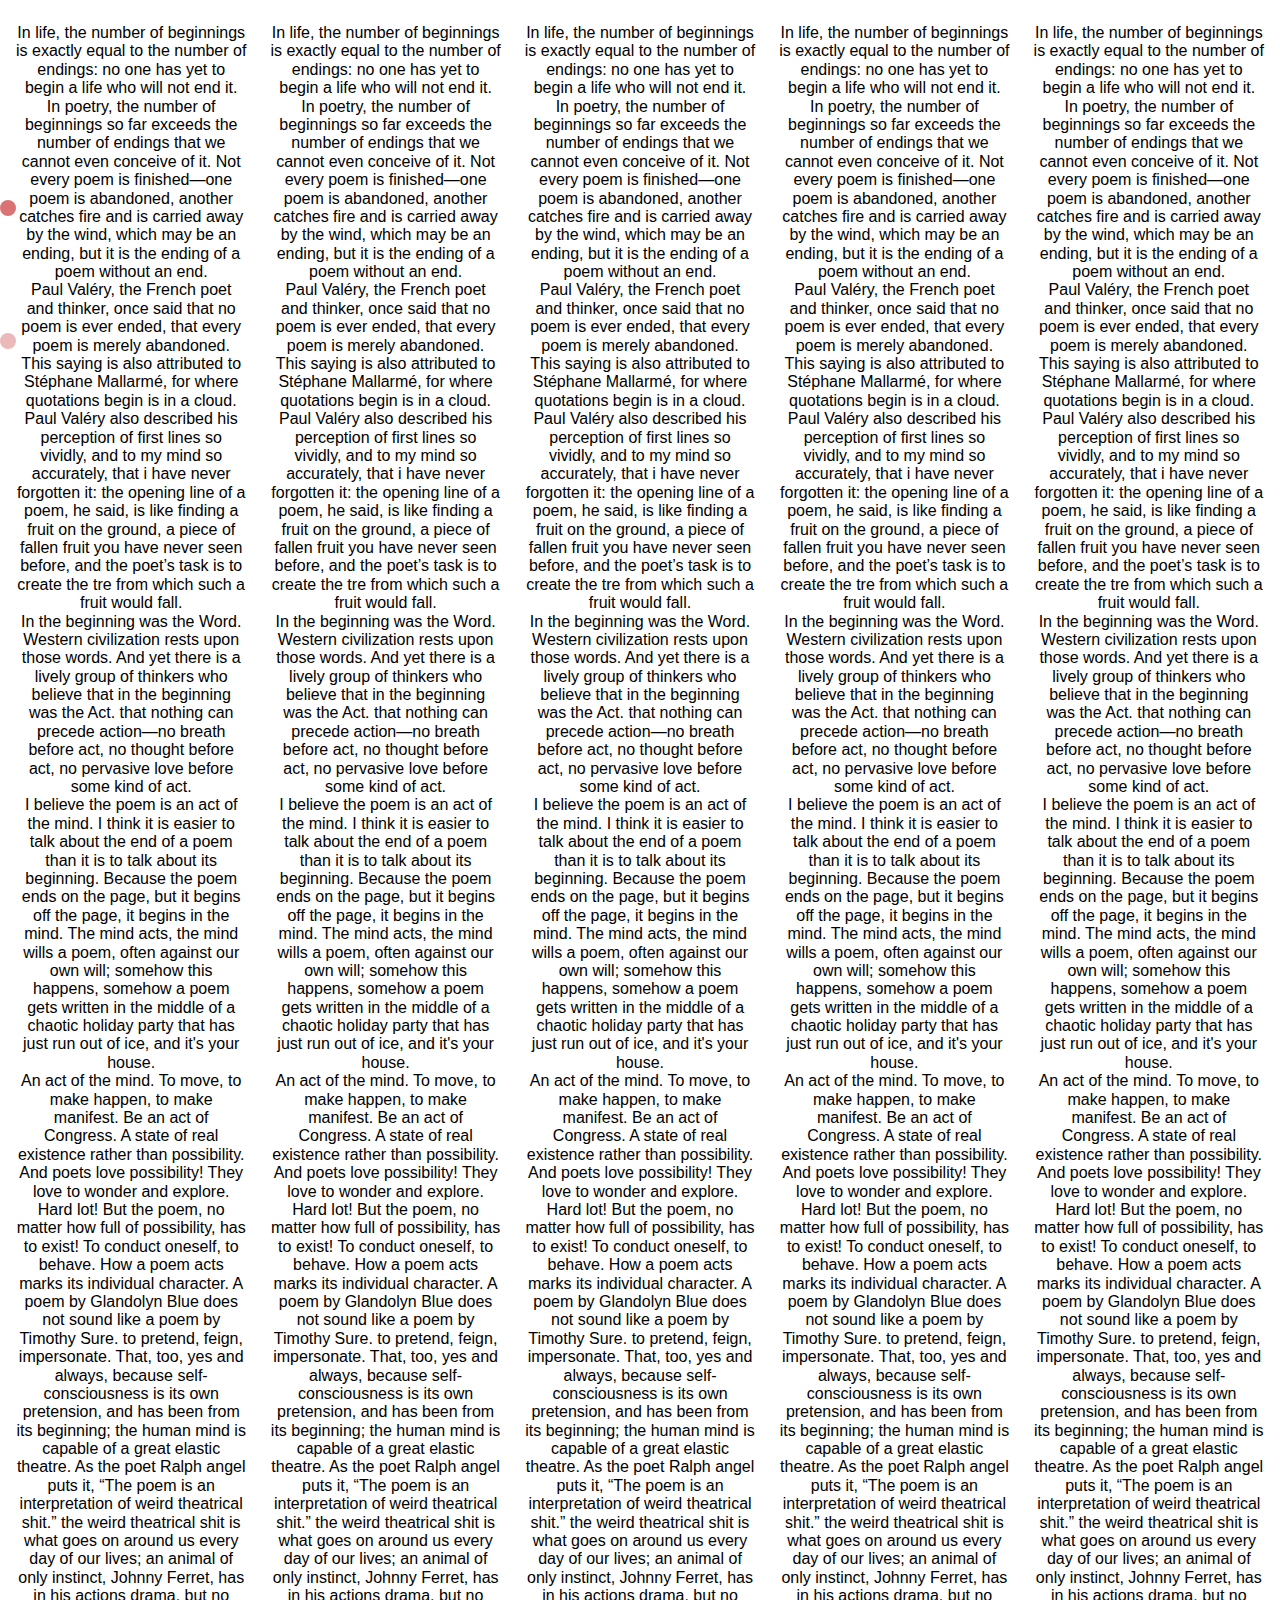
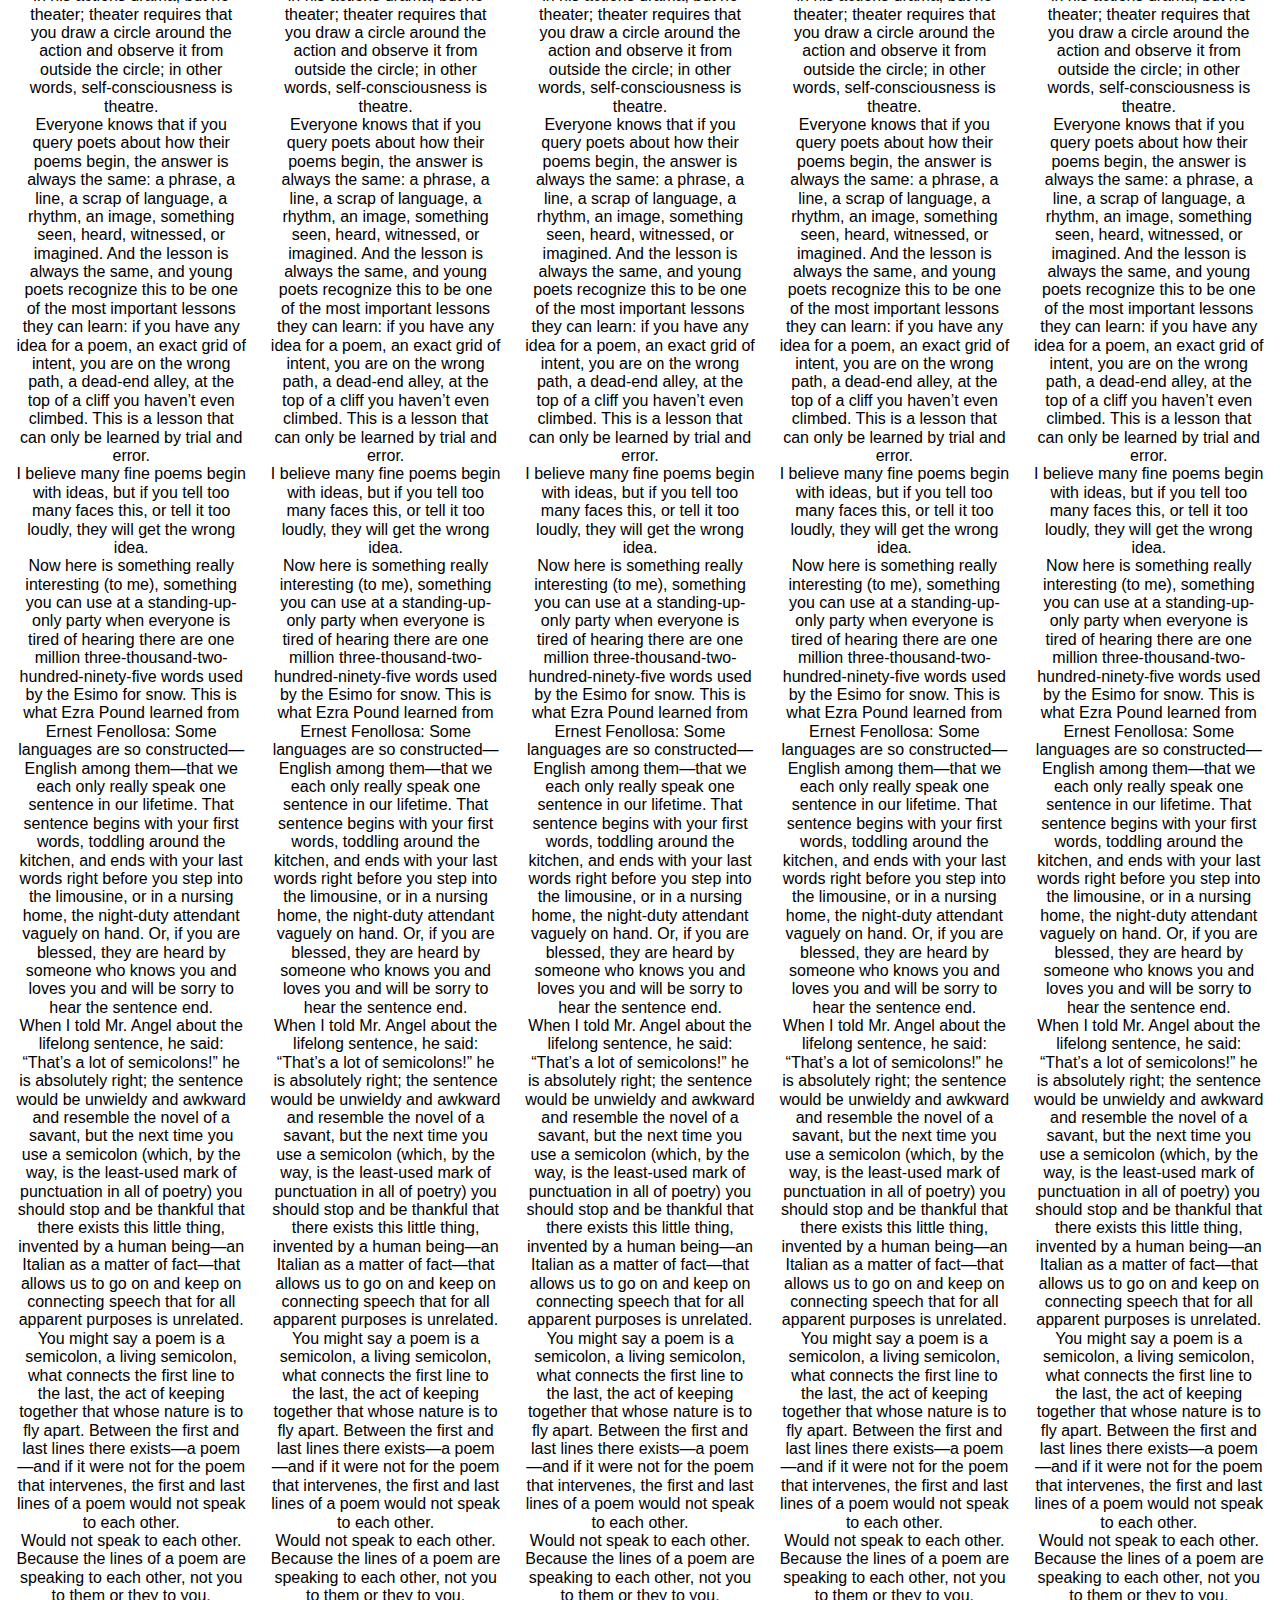
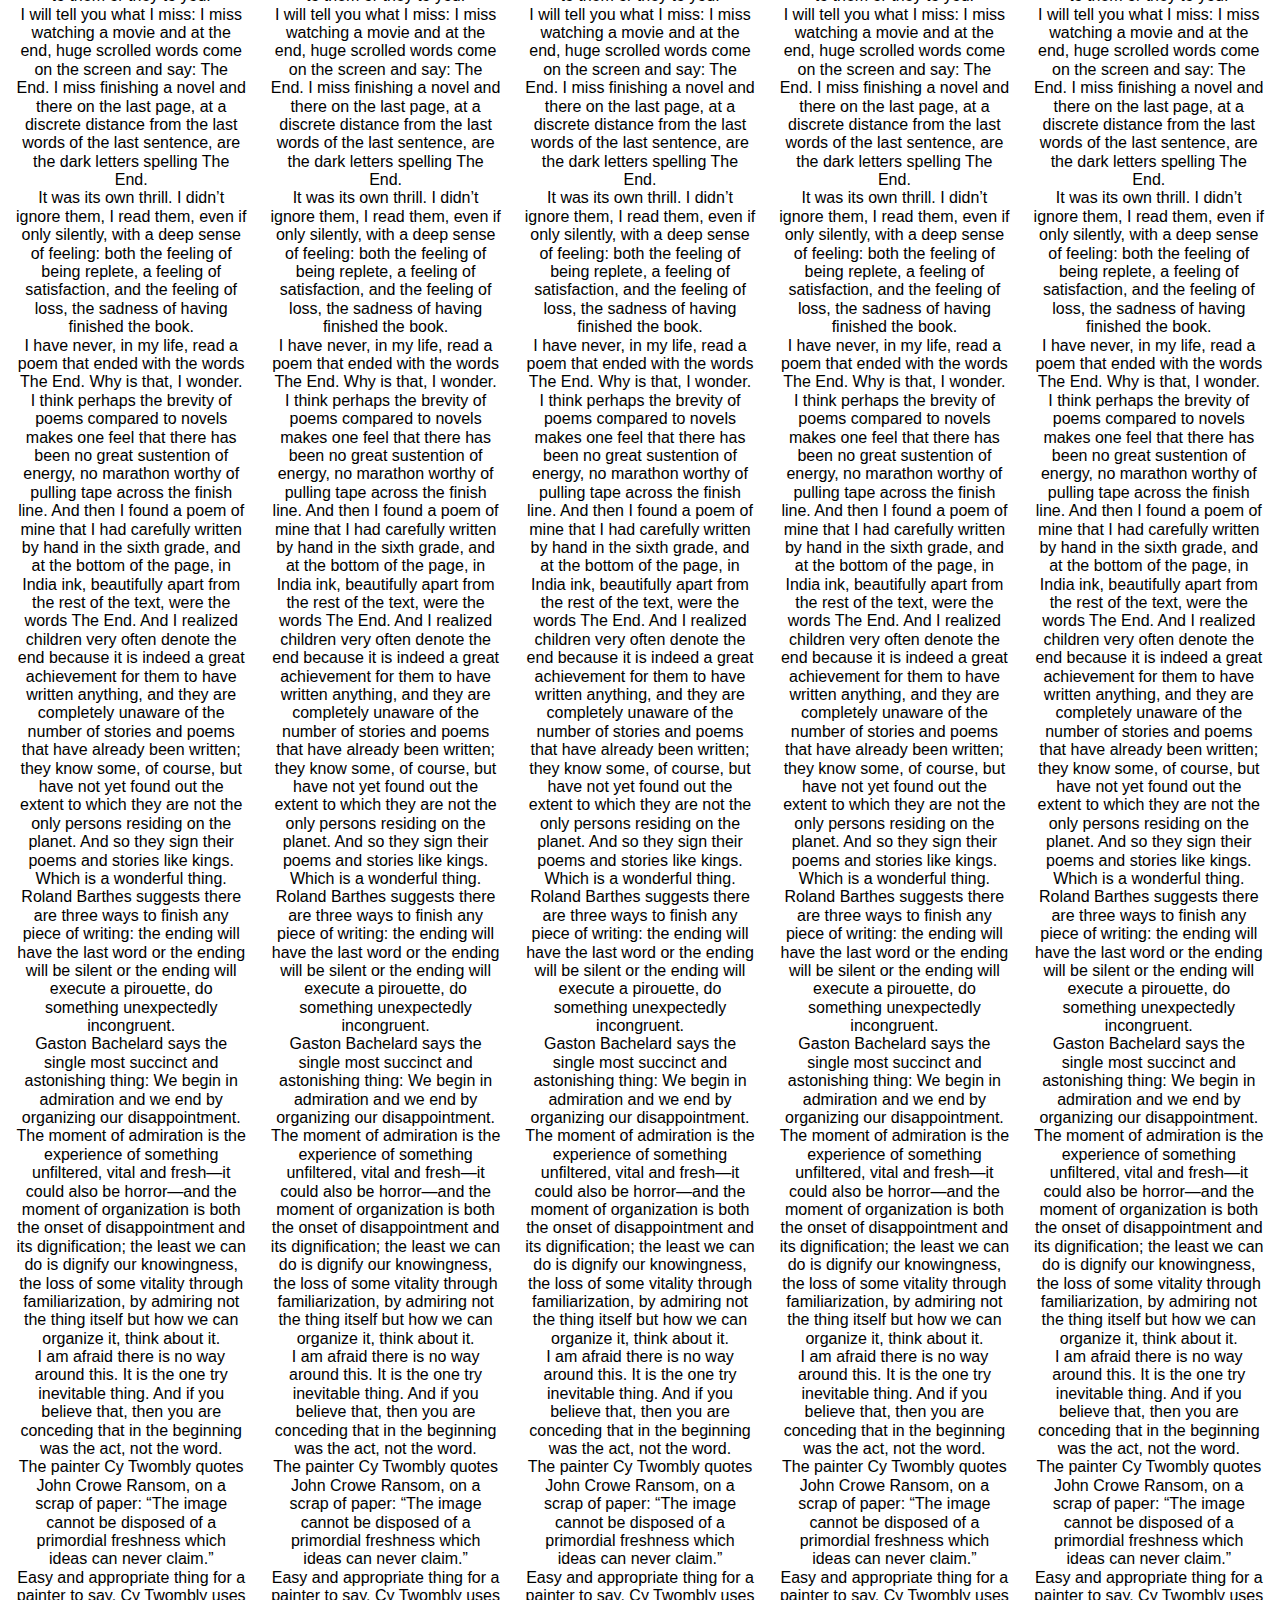
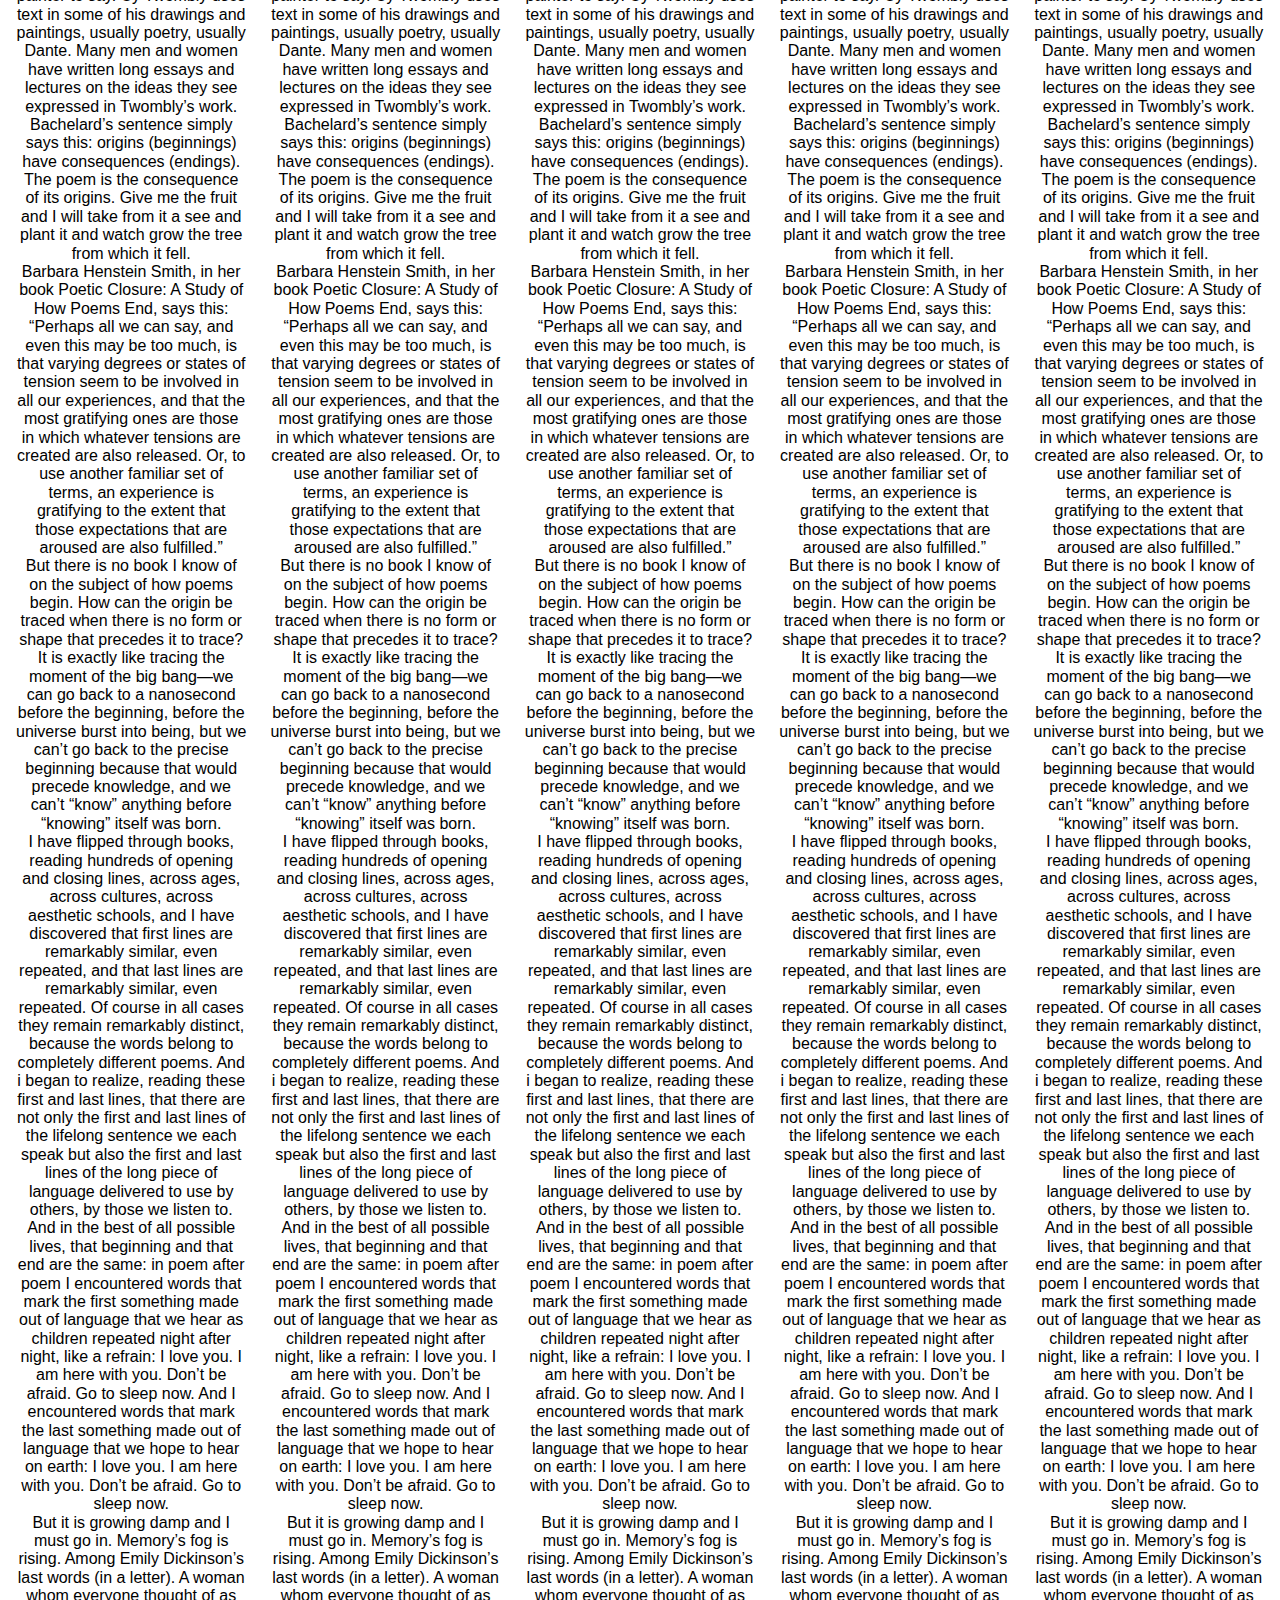
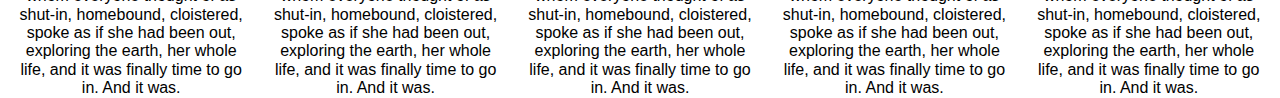
<file: text.html>
<!DOCTYPE html>
<html lang="en">
  <head>
    <meta charset="UTF-8" />
    <meta http-equiv="X-UA-Compatible" content="IE=edge" />
    <meta name="viewport" content="width=device-width, initial-scale=1.0" />
    <title>On Beginnings</title>
    <link rel="stylesheet" href="normalize.css" />
    <link rel="stylesheet" href="css/animating-text.css" />
  </head>

  <body class="layout">
    <div class="navigation">
      <a href="index.html"><div class="button1 buttons"></div></a>
      <a href="rtext.html"><div class="button2 buttons"></div></a>
    </div>

    <p class="main">
      <a href="fulltext.html"
        >In life, the number of beginnings is exactly equal to the number of
        endings: no one has yet to begin a life who will not end it. <br />
      </a>

      In poetry, the number of beginnings so far exceeds the number of endings
      that we cannot even conceive of it. Not every poem is finished—one poem is
      abandoned, another catches fire and is carried away by the wind, which may
      be an ending, but it is the ending of a poem without an end. <br />

      Paul Valéry, the French poet and thinker, once said that no poem is ever
      ended, that every poem is merely abandoned. This saying is also attributed
      to Stéphane Mallarmé, for where quotations begin is in a cloud. <br />

      Paul Valéry also described his perception of first lines so vividly, and
      to my mind so accurately, that i have never forgotten it: the opening line
      of a poem, he said, is like finding a fruit on the ground, a piece of
      fallen fruit you have never seen before, and the poet’s task is to create
      the tre from which such a fruit would fall. <br />

      In the beginning was the Word. Western civilization rests upon those
      words. And yet there is a lively group of thinkers who believe that in the
      beginning was the Act. that nothing can precede action—no breath before
      act, no thought before act, no pervasive love before some kind of act.
      <br />

      I believe the poem is an act of the mind. I think it is easier to talk
      about the end of a poem than it is to talk about its beginning. Because
      the poem ends on the page, but it begins off the page, it begins in the
      mind. The mind acts, the mind wills a poem, often against our own will;
      somehow this happens, somehow a poem gets written in the middle of a
      chaotic holiday party that has just run out of ice, and it's your house.
      <br />

      An act of the mind. To move, to make happen, to make manifest. Be an act
      of Congress. A state of real existence rather than possibility. And poets
      love possibility! They love to wonder and explore. Hard lot! But the poem,
      no matter how full of possibility, has to exist! To conduct oneself, to
      behave. How a poem acts marks its individual character. A poem by
      Glandolyn Blue does not sound like a poem by Timothy Sure. to pretend,
      feign, impersonate. That, too, yes and always, because self-consciousness
      is its own pretension, and has been from its beginning; the human mind is
      capable of a great elastic theatre. As the poet Ralph angel puts it, “The
      poem is an interpretation of weird theatrical shit.” the weird theatrical
      shit is what goes on around us every day of our lives; an animal of only
      instinct, Johnny Ferret, has in his actions drama, but no theater; theater
      requires that you draw a circle around the action and observe it from
      outside the circle; in other words, self-consciousness is theatre. <br />

      Everyone knows that if you query poets about how their poems begin, the
      answer is always the same: a phrase, a line, a scrap of language, a
      rhythm, an image, something seen, heard, witnessed, or imagined. And the
      lesson is always the same, and young poets recognize this to be one of the
      most important lessons they can learn: if you have any idea for a poem, an
      exact grid of intent, you are on the wrong path, a dead-end alley, at the
      top of a cliff you haven’t even climbed. This is a lesson that can only be
      learned by trial and error. <br />

      I believe many fine poems begin with ideas, but if you tell too many faces
      this, or tell it too loudly, they will get the wrong idea. <br />

      Now here is something really interesting (to me), something you can use at
      a standing-up-only party when everyone is tired of hearing there are one
      million three-thousand-two-hundred-ninety-five words used by the Esimo for
      snow. This is what Ezra Pound learned from Ernest Fenollosa: Some
      languages are so constructed—English among them—that we each only really
      speak one sentence in our lifetime. That sentence begins with your first
      words, toddling around the kitchen, and ends with your last words right
      before you step into the limousine, or in a nursing home, the night-duty
      attendant vaguely on hand. Or, if you are blessed, they are heard by
      someone who knows you and loves you and will be sorry to hear the sentence
      end. <br />

      When I told Mr. Angel about the lifelong sentence, he said: “That’s a lot
      of semicolons!” he is absolutely right; the sentence would be unwieldy and
      awkward and resemble the novel of a savant, but the next time you use a
      semicolon (which, by the way, is the least-used mark of punctuation in all
      of poetry) you should stop and be thankful that there exists this little
      thing, invented by a human being—an Italian as a matter of fact—that
      allows us to go on and keep on connecting speech that for all apparent
      purposes is unrelated. <br />

      You might say a poem is a semicolon, a living semicolon, what connects the
      first line to the last, the act of keeping together that whose nature is
      to fly apart. Between the first and last lines there exists—a poem—and if
      it were not for the poem that intervenes, the first and last lines of a
      poem would not speak to each other. <br />

      Would not speak to each other. Because the lines of a poem are speaking to
      each other, not you to them or they to you. <br />

      I will tell you what I miss: I miss watching a movie and at the end, huge
      scrolled words come on the screen and say: The End. I miss finishing a
      novel and there on the last page, at a discrete distance from the last
      words of the last sentence, are the dark letters spelling The End. <br />

      It was its own thrill. I didn’t ignore them, I read them, even if only
      silently, with a deep sense of feeling: both the feeling of being replete,
      a feeling of satisfaction, and the feeling of loss, the sadness of having
      finished the book. <br />

      I have never, in my life, read a poem that ended with the words The End.
      Why is that, I wonder. I think perhaps the brevity of poems compared to
      novels makes one feel that there has been no great sustention of energy,
      no marathon worthy of pulling tape across the finish line. And then I
      found a poem of mine that I had carefully written by hand in the sixth
      grade, and at the bottom of the page, in India ink, beautifully apart from
      the rest of the text, were the words The End. And I realized children very
      often denote the end because it is indeed a great achievement for them to
      have written anything, and they are completely unaware of the number of
      stories and poems that have already been written; they know some, of
      course, but have not yet found out the extent to which they are not the
      only persons residing on the planet. And so they sign their poems and
      stories like kings. Which is a wonderful thing. <br />

      Roland Barthes suggests there are three ways to finish any piece of
      writing: the ending will have the last word or the ending will be silent
      or the ending will execute a pirouette, do something unexpectedly
      incongruent. <br />

      Gaston Bachelard says the single most succinct and astonishing thing: We
      begin in admiration and we end by organizing our disappointment. The
      moment of admiration is the experience of something unfiltered, vital and
      fresh—it could also be horror—and the moment of organization is both the
      onset of disappointment and its dignification; the least we can do is
      dignify our knowingness, the loss of some vitality through
      familiarization, by admiring not the thing itself but how we can organize
      it, think about it. <br />

      I am afraid there is no way around this. It is the one try inevitable
      thing. And if you believe that, then you are conceding that in the
      beginning was the act, not the word. <br />

      The painter Cy Twombly quotes John Crowe Ransom, on a scrap of paper: “The
      image cannot be disposed of a primordial freshness which ideas can never
      claim.” <br />

      Easy and appropriate thing for a painter to say. Cy Twombly uses text in
      some of his drawings and paintings, usually poetry, usually Dante. Many
      men and women have written long essays and lectures on the ideas they see
      expressed in Twombly’s work. <br />

      Bachelard’s sentence simply says this: origins (beginnings) have
      consequences (endings). <br />

      The poem is the consequence of its origins. Give me the fruit and I will
      take from it a see and plant it and watch grow the tree from which it
      fell. <br />

      Barbara Henstein Smith, in her book Poetic Closure: A Study of How Poems
      End, says this: “Perhaps all we can say, and even this may be too much, is
      that varying degrees or states of tension seem to be involved in all our
      experiences, and that the most gratifying ones are those in which whatever
      tensions are created are also released. Or, to use another familiar set of
      terms, an experience is gratifying to the extent that those expectations
      that are aroused are also fulfilled.” <br />

      But there is no book I know of on the subject of how poems begin. How can
      the origin be traced when there is no form or shape that precedes it to
      trace? It is exactly like tracing the moment of the big bang—we can go
      back to a nanosecond before the beginning, before the universe burst into
      being, but we can’t go back to the precise beginning because that would
      precede knowledge, and we can’t “know” anything before “knowing” itself
      was born.<br />

      I have flipped through books, reading hundreds of opening and closing
      lines, across ages, across cultures, across aesthetic schools, and I have
      discovered that first lines are remarkably similar, even repeated, and
      that last lines are remarkably similar, even repeated. Of course in all
      cases they remain remarkably distinct, because the words belong to
      completely different poems. And i began to realize, reading these first
      and last lines, that there are not only the first and last lines of the
      lifelong sentence we each speak but also the first and last lines of the
      long piece of language delivered to use by others, by those we listen to.
      And in the best of all possible lives, that beginning and that end are the
      same: in poem after poem I encountered words that mark the first something
      made out of language that we hear as children repeated night after night,
      like a refrain: I love you. I am here with you. Don’t be afraid. Go to
      sleep now. And I encountered words that mark the last something made out
      of language that we hope to hear on earth: I love you. I am here with you.
      Don’t be afraid. Go to sleep now. <br />

      But it is growing damp and I must go in. Memory’s fog is rising. Among
      Emily Dickinson’s last words (in a letter). A woman whom everyone thought
      of as shut-in, homebound, cloistered, spoke as if she had been out,
      exploring the earth, her whole life, and it was finally time to go in. And
      it was. <br />
    </p>

    <p class="main2">
      <a href="fulltext.html"
        >In life, the number of beginnings is exactly equal to the number of
        endings: no one has yet to begin a life who will not end it. <br
      /></a>

      In poetry, the number of beginnings so far exceeds the number of endings
      that we cannot even conceive of it. Not every poem is finished—one poem is
      abandoned, another catches fire and is carried away by the wind, which may
      be an ending, but it is the ending of a poem without an end. <br />

      Paul Valéry, the French poet and thinker, once said that no poem is ever
      ended, that every poem is merely abandoned. This saying is also attributed
      to Stéphane Mallarmé, for where quotations begin is in a cloud. <br />

      Paul Valéry also described his perception of first lines so vividly, and
      to my mind so accurately, that i have never forgotten it: the opening line
      of a poem, he said, is like finding a fruit on the ground, a piece of
      fallen fruit you have never seen before, and the poet’s task is to create
      the tre from which such a fruit would fall. <br />

      In the beginning was the Word. Western civilization rests upon those
      words. And yet there is a lively group of thinkers who believe that in the
      beginning was the Act. that nothing can precede action—no breath before
      act, no thought before act, no pervasive love before some kind of act.
      <br />

      I believe the poem is an act of the mind. I think it is easier to talk
      about the end of a poem than it is to talk about its beginning. Because
      the poem ends on the page, but it begins off the page, it begins in the
      mind. The mind acts, the mind wills a poem, often against our own will;
      somehow this happens, somehow a poem gets written in the middle of a
      chaotic holiday party that has just run out of ice, and it's your house.
      <br />

      An act of the mind. To move, to make happen, to make manifest. Be an act
      of Congress. A state of real existence rather than possibility. And poets
      love possibility! They love to wonder and explore. Hard lot! But the poem,
      no matter how full of possibility, has to exist! To conduct oneself, to
      behave. How a poem acts marks its individual character. A poem by
      Glandolyn Blue does not sound like a poem by Timothy Sure. to pretend,
      feign, impersonate. That, too, yes and always, because self-consciousness
      is its own pretension, and has been from its beginning; the human mind is
      capable of a great elastic theatre. As the poet Ralph angel puts it, “The
      poem is an interpretation of weird theatrical shit.” the weird theatrical
      shit is what goes on around us every day of our lives; an animal of only
      instinct, Johnny Ferret, has in his actions drama, but no theater; theater
      requires that you draw a circle around the action and observe it from
      outside the circle; in other words, self-consciousness is theatre. <br />

      Everyone knows that if you query poets about how their poems begin, the
      answer is always the same: a phrase, a line, a scrap of language, a
      rhythm, an image, something seen, heard, witnessed, or imagined. And the
      lesson is always the same, and young poets recognize this to be one of the
      most important lessons they can learn: if you have any idea for a poem, an
      exact grid of intent, you are on the wrong path, a dead-end alley, at the
      top of a cliff you haven’t even climbed. This is a lesson that can only be
      learned by trial and error. <br />

      I believe many fine poems begin with ideas, but if you tell too many faces
      this, or tell it too loudly, they will get the wrong idea. <br />

      Now here is something really interesting (to me), something you can use at
      a standing-up-only party when everyone is tired of hearing there are one
      million three-thousand-two-hundred-ninety-five words used by the Esimo for
      snow. This is what Ezra Pound learned from Ernest Fenollosa: Some
      languages are so constructed—English among them—that we each only really
      speak one sentence in our lifetime. That sentence begins with your first
      words, toddling around the kitchen, and ends with your last words right
      before you step into the limousine, or in a nursing home, the night-duty
      attendant vaguely on hand. Or, if you are blessed, they are heard by
      someone who knows you and loves you and will be sorry to hear the sentence
      end. <br />

      When I told Mr. Angel about the lifelong sentence, he said: “That’s a lot
      of semicolons!” he is absolutely right; the sentence would be unwieldy and
      awkward and resemble the novel of a savant, but the next time you use a
      semicolon (which, by the way, is the least-used mark of punctuation in all
      of poetry) you should stop and be thankful that there exists this little
      thing, invented by a human being—an Italian as a matter of fact—that
      allows us to go on and keep on connecting speech that for all apparent
      purposes is unrelated. <br />

      You might say a poem is a semicolon, a living semicolon, what connects the
      first line to the last, the act of keeping together that whose nature is
      to fly apart. Between the first and last lines there exists—a poem—and if
      it were not for the poem that intervenes, the first and last lines of a
      poem would not speak to each other. <br />

      Would not speak to each other. Because the lines of a poem are speaking to
      each other, not you to them or they to you. <br />

      I will tell you what I miss: I miss watching a movie and at the end, huge
      scrolled words come on the screen and say: The End. I miss finishing a
      novel and there on the last page, at a discrete distance from the last
      words of the last sentence, are the dark letters spelling The End. <br />

      It was its own thrill. I didn’t ignore them, I read them, even if only
      silently, with a deep sense of feeling: both the feeling of being replete,
      a feeling of satisfaction, and the feeling of loss, the sadness of having
      finished the book. <br />

      I have never, in my life, read a poem that ended with the words The End.
      Why is that, I wonder. I think perhaps the brevity of poems compared to
      novels makes one feel that there has been no great sustention of energy,
      no marathon worthy of pulling tape across the finish line. And then I
      found a poem of mine that I had carefully written by hand in the sixth
      grade, and at the bottom of the page, in India ink, beautifully apart from
      the rest of the text, were the words The End. And I realized children very
      often denote the end because it is indeed a great achievement for them to
      have written anything, and they are completely unaware of the number of
      stories and poems that have already been written; they know some, of
      course, but have not yet found out the extent to which they are not the
      only persons residing on the planet. And so they sign their poems and
      stories like kings. Which is a wonderful thing. <br />

      Roland Barthes suggests there are three ways to finish any piece of
      writing: the ending will have the last word or the ending will be silent
      or the ending will execute a pirouette, do something unexpectedly
      incongruent. <br />

      Gaston Bachelard says the single most succinct and astonishing thing: We
      begin in admiration and we end by organizing our disappointment. The
      moment of admiration is the experience of something unfiltered, vital and
      fresh—it could also be horror—and the moment of organization is both the
      onset of disappointment and its dignification; the least we can do is
      dignify our knowingness, the loss of some vitality through
      familiarization, by admiring not the thing itself but how we can organize
      it, think about it. <br />

      I am afraid there is no way around this. It is the one try inevitable
      thing. And if you believe that, then you are conceding that in the
      beginning was the act, not the word. <br />

      The painter Cy Twombly quotes John Crowe Ransom, on a scrap of paper: “The
      image cannot be disposed of a primordial freshness which ideas can never
      claim.” <br />

      Easy and appropriate thing for a painter to say. Cy Twombly uses text in
      some of his drawings and paintings, usually poetry, usually Dante. Many
      men and women have written long essays and lectures on the ideas they see
      expressed in Twombly’s work. <br />

      Bachelard’s sentence simply says this: origins (beginnings) have
      consequences (endings). <br />

      The poem is the consequence of its origins. Give me the fruit and I will
      take from it a see and plant it and watch grow the tree from which it
      fell. <br />

      Barbara Henstein Smith, in her book Poetic Closure: A Study of How Poems
      End, says this: “Perhaps all we can say, and even this may be too much, is
      that varying degrees or states of tension seem to be involved in all our
      experiences, and that the most gratifying ones are those in which whatever
      tensions are created are also released. Or, to use another familiar set of
      terms, an experience is gratifying to the extent that those expectations
      that are aroused are also fulfilled.” <br />

      But there is no book I know of on the subject of how poems begin. How can
      the origin be traced when there is no form or shape that precedes it to
      trace? It is exactly like tracing the moment of the big bang—we can go
      back to a nanosecond before the beginning, before the universe burst into
      being, but we can’t go back to the precise beginning because that would
      precede knowledge, and we can’t “know” anything before “knowing” itself
      was born.<br />

      I have flipped through books, reading hundreds of opening and closing
      lines, across ages, across cultures, across aesthetic schools, and I have
      discovered that first lines are remarkably similar, even repeated, and
      that last lines are remarkably similar, even repeated. Of course in all
      cases they remain remarkably distinct, because the words belong to
      completely different poems. And i began to realize, reading these first
      and last lines, that there are not only the first and last lines of the
      lifelong sentence we each speak but also the first and last lines of the
      long piece of language delivered to use by others, by those we listen to.
      And in the best of all possible lives, that beginning and that end are the
      same: in poem after poem I encountered words that mark the first something
      made out of language that we hear as children repeated night after night,
      like a refrain: I love you. I am here with you. Don’t be afraid. Go to
      sleep now. And I encountered words that mark the last something made out
      of language that we hope to hear on earth: I love you. I am here with you.
      Don’t be afraid. Go to sleep now. <br />

      But it is growing damp and I must go in. Memory’s fog is rising. Among
      Emily Dickinson’s last words (in a letter). A woman whom everyone thought
      of as shut-in, homebound, cloistered, spoke as if she had been out,
      exploring the earth, her whole life, and it was finally time to go in. And
      it was. <br />
    </p>

    <p class="main3">
      <a href="fulltext.html"
        >In life, the number of beginnings is exactly equal to the number of
        endings: no one has yet to begin a life who will not end it. <br
      /></a>

      In poetry, the number of beginnings so far exceeds the number of endings
      that we cannot even conceive of it. Not every poem is finished—one poem is
      abandoned, another catches fire and is carried away by the wind, which may
      be an ending, but it is the ending of a poem without an end. <br />

      Paul Valéry, the French poet and thinker, once said that no poem is ever
      ended, that every poem is merely abandoned. This saying is also attributed
      to Stéphane Mallarmé, for where quotations begin is in a cloud. <br />

      Paul Valéry also described his perception of first lines so vividly, and
      to my mind so accurately, that i have never forgotten it: the opening line
      of a poem, he said, is like finding a fruit on the ground, a piece of
      fallen fruit you have never seen before, and the poet’s task is to create
      the tre from which such a fruit would fall. <br />

      In the beginning was the Word. Western civilization rests upon those
      words. And yet there is a lively group of thinkers who believe that in the
      beginning was the Act. that nothing can precede action—no breath before
      act, no thought before act, no pervasive love before some kind of act.
      <br />

      I believe the poem is an act of the mind. I think it is easier to talk
      about the end of a poem than it is to talk about its beginning. Because
      the poem ends on the page, but it begins off the page, it begins in the
      mind. The mind acts, the mind wills a poem, often against our own will;
      somehow this happens, somehow a poem gets written in the middle of a
      chaotic holiday party that has just run out of ice, and it's your house.
      <br />

      An act of the mind. To move, to make happen, to make manifest. Be an act
      of Congress. A state of real existence rather than possibility. And poets
      love possibility! They love to wonder and explore. Hard lot! But the poem,
      no matter how full of possibility, has to exist! To conduct oneself, to
      behave. How a poem acts marks its individual character. A poem by
      Glandolyn Blue does not sound like a poem by Timothy Sure. to pretend,
      feign, impersonate. That, too, yes and always, because self-consciousness
      is its own pretension, and has been from its beginning; the human mind is
      capable of a great elastic theatre. As the poet Ralph angel puts it, “The
      poem is an interpretation of weird theatrical shit.” the weird theatrical
      shit is what goes on around us every day of our lives; an animal of only
      instinct, Johnny Ferret, has in his actions drama, but no theater; theater
      requires that you draw a circle around the action and observe it from
      outside the circle; in other words, self-consciousness is theatre. <br />

      Everyone knows that if you query poets about how their poems begin, the
      answer is always the same: a phrase, a line, a scrap of language, a
      rhythm, an image, something seen, heard, witnessed, or imagined. And the
      lesson is always the same, and young poets recognize this to be one of the
      most important lessons they can learn: if you have any idea for a poem, an
      exact grid of intent, you are on the wrong path, a dead-end alley, at the
      top of a cliff you haven’t even climbed. This is a lesson that can only be
      learned by trial and error. <br />

      I believe many fine poems begin with ideas, but if you tell too many faces
      this, or tell it too loudly, they will get the wrong idea. <br />

      Now here is something really interesting (to me), something you can use at
      a standing-up-only party when everyone is tired of hearing there are one
      million three-thousand-two-hundred-ninety-five words used by the Esimo for
      snow. This is what Ezra Pound learned from Ernest Fenollosa: Some
      languages are so constructed—English among them—that we each only really
      speak one sentence in our lifetime. That sentence begins with your first
      words, toddling around the kitchen, and ends with your last words right
      before you step into the limousine, or in a nursing home, the night-duty
      attendant vaguely on hand. Or, if you are blessed, they are heard by
      someone who knows you and loves you and will be sorry to hear the sentence
      end. <br />

      When I told Mr. Angel about the lifelong sentence, he said: “That’s a lot
      of semicolons!” he is absolutely right; the sentence would be unwieldy and
      awkward and resemble the novel of a savant, but the next time you use a
      semicolon (which, by the way, is the least-used mark of punctuation in all
      of poetry) you should stop and be thankful that there exists this little
      thing, invented by a human being—an Italian as a matter of fact—that
      allows us to go on and keep on connecting speech that for all apparent
      purposes is unrelated. <br />

      You might say a poem is a semicolon, a living semicolon, what connects the
      first line to the last, the act of keeping together that whose nature is
      to fly apart. Between the first and last lines there exists—a poem—and if
      it were not for the poem that intervenes, the first and last lines of a
      poem would not speak to each other. <br />

      Would not speak to each other. Because the lines of a poem are speaking to
      each other, not you to them or they to you. <br />

      I will tell you what I miss: I miss watching a movie and at the end, huge
      scrolled words come on the screen and say: The End. I miss finishing a
      novel and there on the last page, at a discrete distance from the last
      words of the last sentence, are the dark letters spelling The End. <br />

      It was its own thrill. I didn’t ignore them, I read them, even if only
      silently, with a deep sense of feeling: both the feeling of being replete,
      a feeling of satisfaction, and the feeling of loss, the sadness of having
      finished the book. <br />

      I have never, in my life, read a poem that ended with the words The End.
      Why is that, I wonder. I think perhaps the brevity of poems compared to
      novels makes one feel that there has been no great sustention of energy,
      no marathon worthy of pulling tape across the finish line. And then I
      found a poem of mine that I had carefully written by hand in the sixth
      grade, and at the bottom of the page, in India ink, beautifully apart from
      the rest of the text, were the words The End. And I realized children very
      often denote the end because it is indeed a great achievement for them to
      have written anything, and they are completely unaware of the number of
      stories and poems that have already been written; they know some, of
      course, but have not yet found out the extent to which they are not the
      only persons residing on the planet. And so they sign their poems and
      stories like kings. Which is a wonderful thing. <br />

      Roland Barthes suggests there are three ways to finish any piece of
      writing: the ending will have the last word or the ending will be silent
      or the ending will execute a pirouette, do something unexpectedly
      incongruent. <br />

      Gaston Bachelard says the single most succinct and astonishing thing: We
      begin in admiration and we end by organizing our disappointment. The
      moment of admiration is the experience of something unfiltered, vital and
      fresh—it could also be horror—and the moment of organization is both the
      onset of disappointment and its dignification; the least we can do is
      dignify our knowingness, the loss of some vitality through
      familiarization, by admiring not the thing itself but how we can organize
      it, think about it. <br />

      I am afraid there is no way around this. It is the one try inevitable
      thing. And if you believe that, then you are conceding that in the
      beginning was the act, not the word. <br />

      The painter Cy Twombly quotes John Crowe Ransom, on a scrap of paper: “The
      image cannot be disposed of a primordial freshness which ideas can never
      claim.” <br />

      Easy and appropriate thing for a painter to say. Cy Twombly uses text in
      some of his drawings and paintings, usually poetry, usually Dante. Many
      men and women have written long essays and lectures on the ideas they see
      expressed in Twombly’s work. <br />

      Bachelard’s sentence simply says this: origins (beginnings) have
      consequences (endings). <br />

      The poem is the consequence of its origins. Give me the fruit and I will
      take from it a see and plant it and watch grow the tree from which it
      fell. <br />

      Barbara Henstein Smith, in her book Poetic Closure: A Study of How Poems
      End, says this: “Perhaps all we can say, and even this may be too much, is
      that varying degrees or states of tension seem to be involved in all our
      experiences, and that the most gratifying ones are those in which whatever
      tensions are created are also released. Or, to use another familiar set of
      terms, an experience is gratifying to the extent that those expectations
      that are aroused are also fulfilled.” <br />

      But there is no book I know of on the subject of how poems begin. How can
      the origin be traced when there is no form or shape that precedes it to
      trace? It is exactly like tracing the moment of the big bang—we can go
      back to a nanosecond before the beginning, before the universe burst into
      being, but we can’t go back to the precise beginning because that would
      precede knowledge, and we can’t “know” anything before “knowing” itself
      was born.<br />

      I have flipped through books, reading hundreds of opening and closing
      lines, across ages, across cultures, across aesthetic schools, and I have
      discovered that first lines are remarkably similar, even repeated, and
      that last lines are remarkably similar, even repeated. Of course in all
      cases they remain remarkably distinct, because the words belong to
      completely different poems. And i began to realize, reading these first
      and last lines, that there are not only the first and last lines of the
      lifelong sentence we each speak but also the first and last lines of the
      long piece of language delivered to use by others, by those we listen to.
      And in the best of all possible lives, that beginning and that end are the
      same: in poem after poem I encountered words that mark the first something
      made out of language that we hear as children repeated night after night,
      like a refrain: I love you. I am here with you. Don’t be afraid. Go to
      sleep now. And I encountered words that mark the last something made out
      of language that we hope to hear on earth: I love you. I am here with you.
      Don’t be afraid. Go to sleep now. <br />

      But it is growing damp and I must go in. Memory’s fog is rising. Among
      Emily Dickinson’s last words (in a letter). A woman whom everyone thought
      of as shut-in, homebound, cloistered, spoke as if she had been out,
      exploring the earth, her whole life, and it was finally time to go in. And
      it was. <br />
    </p>

    <p class="main4">
      <a href="fulltext.html"
        >In life, the number of beginnings is exactly equal to the number of
        endings: no one has yet to begin a life who will not end it. <br
      /></a>

      In poetry, the number of beginnings so far exceeds the number of endings
      that we cannot even conceive of it. Not every poem is finished—one poem is
      abandoned, another catches fire and is carried away by the wind, which may
      be an ending, but it is the ending of a poem without an end. <br />

      Paul Valéry, the French poet and thinker, once said that no poem is ever
      ended, that every poem is merely abandoned. This saying is also attributed
      to Stéphane Mallarmé, for where quotations begin is in a cloud. <br />

      Paul Valéry also described his perception of first lines so vividly, and
      to my mind so accurately, that i have never forgotten it: the opening line
      of a poem, he said, is like finding a fruit on the ground, a piece of
      fallen fruit you have never seen before, and the poet’s task is to create
      the tre from which such a fruit would fall. <br />

      In the beginning was the Word. Western civilization rests upon those
      words. And yet there is a lively group of thinkers who believe that in the
      beginning was the Act. that nothing can precede action—no breath before
      act, no thought before act, no pervasive love before some kind of act.
      <br />

      I believe the poem is an act of the mind. I think it is easier to talk
      about the end of a poem than it is to talk about its beginning. Because
      the poem ends on the page, but it begins off the page, it begins in the
      mind. The mind acts, the mind wills a poem, often against our own will;
      somehow this happens, somehow a poem gets written in the middle of a
      chaotic holiday party that has just run out of ice, and it's your house.
      <br />

      An act of the mind. To move, to make happen, to make manifest. Be an act
      of Congress. A state of real existence rather than possibility. And poets
      love possibility! They love to wonder and explore. Hard lot! But the poem,
      no matter how full of possibility, has to exist! To conduct oneself, to
      behave. How a poem acts marks its individual character. A poem by
      Glandolyn Blue does not sound like a poem by Timothy Sure. to pretend,
      feign, impersonate. That, too, yes and always, because self-consciousness
      is its own pretension, and has been from its beginning; the human mind is
      capable of a great elastic theatre. As the poet Ralph angel puts it, “The
      poem is an interpretation of weird theatrical shit.” the weird theatrical
      shit is what goes on around us every day of our lives; an animal of only
      instinct, Johnny Ferret, has in his actions drama, but no theater; theater
      requires that you draw a circle around the action and observe it from
      outside the circle; in other words, self-consciousness is theatre. <br />

      Everyone knows that if you query poets about how their poems begin, the
      answer is always the same: a phrase, a line, a scrap of language, a
      rhythm, an image, something seen, heard, witnessed, or imagined. And the
      lesson is always the same, and young poets recognize this to be one of the
      most important lessons they can learn: if you have any idea for a poem, an
      exact grid of intent, you are on the wrong path, a dead-end alley, at the
      top of a cliff you haven’t even climbed. This is a lesson that can only be
      learned by trial and error. <br />

      I believe many fine poems begin with ideas, but if you tell too many faces
      this, or tell it too loudly, they will get the wrong idea. <br />

      Now here is something really interesting (to me), something you can use at
      a standing-up-only party when everyone is tired of hearing there are one
      million three-thousand-two-hundred-ninety-five words used by the Esimo for
      snow. This is what Ezra Pound learned from Ernest Fenollosa: Some
      languages are so constructed—English among them—that we each only really
      speak one sentence in our lifetime. That sentence begins with your first
      words, toddling around the kitchen, and ends with your last words right
      before you step into the limousine, or in a nursing home, the night-duty
      attendant vaguely on hand. Or, if you are blessed, they are heard by
      someone who knows you and loves you and will be sorry to hear the sentence
      end. <br />

      When I told Mr. Angel about the lifelong sentence, he said: “That’s a lot
      of semicolons!” he is absolutely right; the sentence would be unwieldy and
      awkward and resemble the novel of a savant, but the next time you use a
      semicolon (which, by the way, is the least-used mark of punctuation in all
      of poetry) you should stop and be thankful that there exists this little
      thing, invented by a human being—an Italian as a matter of fact—that
      allows us to go on and keep on connecting speech that for all apparent
      purposes is unrelated. <br />

      You might say a poem is a semicolon, a living semicolon, what connects the
      first line to the last, the act of keeping together that whose nature is
      to fly apart. Between the first and last lines there exists—a poem—and if
      it were not for the poem that intervenes, the first and last lines of a
      poem would not speak to each other. <br />

      Would not speak to each other. Because the lines of a poem are speaking to
      each other, not you to them or they to you. <br />

      I will tell you what I miss: I miss watching a movie and at the end, huge
      scrolled words come on the screen and say: The End. I miss finishing a
      novel and there on the last page, at a discrete distance from the last
      words of the last sentence, are the dark letters spelling The End. <br />

      It was its own thrill. I didn’t ignore them, I read them, even if only
      silently, with a deep sense of feeling: both the feeling of being replete,
      a feeling of satisfaction, and the feeling of loss, the sadness of having
      finished the book. <br />

      I have never, in my life, read a poem that ended with the words The End.
      Why is that, I wonder. I think perhaps the brevity of poems compared to
      novels makes one feel that there has been no great sustention of energy,
      no marathon worthy of pulling tape across the finish line. And then I
      found a poem of mine that I had carefully written by hand in the sixth
      grade, and at the bottom of the page, in India ink, beautifully apart from
      the rest of the text, were the words The End. And I realized children very
      often denote the end because it is indeed a great achievement for them to
      have written anything, and they are completely unaware of the number of
      stories and poems that have already been written; they know some, of
      course, but have not yet found out the extent to which they are not the
      only persons residing on the planet. And so they sign their poems and
      stories like kings. Which is a wonderful thing. <br />

      Roland Barthes suggests there are three ways to finish any piece of
      writing: the ending will have the last word or the ending will be silent
      or the ending will execute a pirouette, do something unexpectedly
      incongruent. <br />

      Gaston Bachelard says the single most succinct and astonishing thing: We
      begin in admiration and we end by organizing our disappointment. The
      moment of admiration is the experience of something unfiltered, vital and
      fresh—it could also be horror—and the moment of organization is both the
      onset of disappointment and its dignification; the least we can do is
      dignify our knowingness, the loss of some vitality through
      familiarization, by admiring not the thing itself but how we can organize
      it, think about it. <br />

      I am afraid there is no way around this. It is the one try inevitable
      thing. And if you believe that, then you are conceding that in the
      beginning was the act, not the word. <br />

      The painter Cy Twombly quotes John Crowe Ransom, on a scrap of paper: “The
      image cannot be disposed of a primordial freshness which ideas can never
      claim.” <br />

      Easy and appropriate thing for a painter to say. Cy Twombly uses text in
      some of his drawings and paintings, usually poetry, usually Dante. Many
      men and women have written long essays and lectures on the ideas they see
      expressed in Twombly’s work. <br />

      Bachelard’s sentence simply says this: origins (beginnings) have
      consequences (endings). <br />

      The poem is the consequence of its origins. Give me the fruit and I will
      take from it a see and plant it and watch grow the tree from which it
      fell. <br />

      Barbara Henstein Smith, in her book Poetic Closure: A Study of How Poems
      End, says this: “Perhaps all we can say, and even this may be too much, is
      that varying degrees or states of tension seem to be involved in all our
      experiences, and that the most gratifying ones are those in which whatever
      tensions are created are also released. Or, to use another familiar set of
      terms, an experience is gratifying to the extent that those expectations
      that are aroused are also fulfilled.” <br />

      But there is no book I know of on the subject of how poems begin. How can
      the origin be traced when there is no form or shape that precedes it to
      trace? It is exactly like tracing the moment of the big bang—we can go
      back to a nanosecond before the beginning, before the universe burst into
      being, but we can’t go back to the precise beginning because that would
      precede knowledge, and we can’t “know” anything before “knowing” itself
      was born.<br />

      I have flipped through books, reading hundreds of opening and closing
      lines, across ages, across cultures, across aesthetic schools, and I have
      discovered that first lines are remarkably similar, even repeated, and
      that last lines are remarkably similar, even repeated. Of course in all
      cases they remain remarkably distinct, because the words belong to
      completely different poems. And i began to realize, reading these first
      and last lines, that there are not only the first and last lines of the
      lifelong sentence we each speak but also the first and last lines of the
      long piece of language delivered to use by others, by those we listen to.
      And in the best of all possible lives, that beginning and that end are the
      same: in poem after poem I encountered words that mark the first something
      made out of language that we hear as children repeated night after night,
      like a refrain: I love you. I am here with you. Don’t be afraid. Go to
      sleep now. And I encountered words that mark the last something made out
      of language that we hope to hear on earth: I love you. I am here with you.
      Don’t be afraid. Go to sleep now. <br />

      But it is growing damp and I must go in. Memory’s fog is rising. Among
      Emily Dickinson’s last words (in a letter). A woman whom everyone thought
      of as shut-in, homebound, cloistered, spoke as if she had been out,
      exploring the earth, her whole life, and it was finally time to go in. And
      it was. <br />
    </p>

    <p class="main5">
      <a href="fulltext.html"
        >In life, the number of beginnings is exactly equal to the number of
        endings: no one has yet to begin a life who will not end it. <br />
      </a>

      In poetry, the number of beginnings so far exceeds the number of endings
      that we cannot even conceive of it. Not every poem is finished—one poem is
      abandoned, another catches fire and is carried away by the wind, which may
      be an ending, but it is the ending of a poem without an end. <br />

      Paul Valéry, the French poet and thinker, once said that no poem is ever
      ended, that every poem is merely abandoned. This saying is also attributed
      to Stéphane Mallarmé, for where quotations begin is in a cloud. <br />

      Paul Valéry also described his perception of first lines so vividly, and
      to my mind so accurately, that i have never forgotten it: the opening line
      of a poem, he said, is like finding a fruit on the ground, a piece of
      fallen fruit you have never seen before, and the poet’s task is to create
      the tre from which such a fruit would fall. <br />

      In the beginning was the Word. Western civilization rests upon those
      words. And yet there is a lively group of thinkers who believe that in the
      beginning was the Act. that nothing can precede action—no breath before
      act, no thought before act, no pervasive love before some kind of act.
      <br />

      I believe the poem is an act of the mind. I think it is easier to talk
      about the end of a poem than it is to talk about its beginning. Because
      the poem ends on the page, but it begins off the page, it begins in the
      mind. The mind acts, the mind wills a poem, often against our own will;
      somehow this happens, somehow a poem gets written in the middle of a
      chaotic holiday party that has just run out of ice, and it's your house.
      <br />

      An act of the mind. To move, to make happen, to make manifest. Be an act
      of Congress. A state of real existence rather than possibility. And poets
      love possibility! They love to wonder and explore. Hard lot! But the poem,
      no matter how full of possibility, has to exist! To conduct oneself, to
      behave. How a poem acts marks its individual character. A poem by
      Glandolyn Blue does not sound like a poem by Timothy Sure. to pretend,
      feign, impersonate. That, too, yes and always, because self-consciousness
      is its own pretension, and has been from its beginning; the human mind is
      capable of a great elastic theatre. As the poet Ralph angel puts it, “The
      poem is an interpretation of weird theatrical shit.” the weird theatrical
      shit is what goes on around us every day of our lives; an animal of only
      instinct, Johnny Ferret, has in his actions drama, but no theater; theater
      requires that you draw a circle around the action and observe it from
      outside the circle; in other words, self-consciousness is theatre. <br />

      Everyone knows that if you query poets about how their poems begin, the
      answer is always the same: a phrase, a line, a scrap of language, a
      rhythm, an image, something seen, heard, witnessed, or imagined. And the
      lesson is always the same, and young poets recognize this to be one of the
      most important lessons they can learn: if you have any idea for a poem, an
      exact grid of intent, you are on the wrong path, a dead-end alley, at the
      top of a cliff you haven’t even climbed. This is a lesson that can only be
      learned by trial and error. <br />

      I believe many fine poems begin with ideas, but if you tell too many faces
      this, or tell it too loudly, they will get the wrong idea. <br />

      Now here is something really interesting (to me), something you can use at
      a standing-up-only party when everyone is tired of hearing there are one
      million three-thousand-two-hundred-ninety-five words used by the Esimo for
      snow. This is what Ezra Pound learned from Ernest Fenollosa: Some
      languages are so constructed—English among them—that we each only really
      speak one sentence in our lifetime. That sentence begins with your first
      words, toddling around the kitchen, and ends with your last words right
      before you step into the limousine, or in a nursing home, the night-duty
      attendant vaguely on hand. Or, if you are blessed, they are heard by
      someone who knows you and loves you and will be sorry to hear the sentence
      end. <br />

      When I told Mr. Angel about the lifelong sentence, he said: “That’s a lot
      of semicolons!” he is absolutely right; the sentence would be unwieldy and
      awkward and resemble the novel of a savant, but the next time you use a
      semicolon (which, by the way, is the least-used mark of punctuation in all
      of poetry) you should stop and be thankful that there exists this little
      thing, invented by a human being—an Italian as a matter of fact—that
      allows us to go on and keep on connecting speech that for all apparent
      purposes is unrelated. <br />

      You might say a poem is a semicolon, a living semicolon, what connects the
      first line to the last, the act of keeping together that whose nature is
      to fly apart. Between the first and last lines there exists—a poem—and if
      it were not for the poem that intervenes, the first and last lines of a
      poem would not speak to each other. <br />

      Would not speak to each other. Because the lines of a poem are speaking to
      each other, not you to them or they to you. <br />

      I will tell you what I miss: I miss watching a movie and at the end, huge
      scrolled words come on the screen and say: The End. I miss finishing a
      novel and there on the last page, at a discrete distance from the last
      words of the last sentence, are the dark letters spelling The End. <br />

      It was its own thrill. I didn’t ignore them, I read them, even if only
      silently, with a deep sense of feeling: both the feeling of being replete,
      a feeling of satisfaction, and the feeling of loss, the sadness of having
      finished the book. <br />

      I have never, in my life, read a poem that ended with the words The End.
      Why is that, I wonder. I think perhaps the brevity of poems compared to
      novels makes one feel that there has been no great sustention of energy,
      no marathon worthy of pulling tape across the finish line. And then I
      found a poem of mine that I had carefully written by hand in the sixth
      grade, and at the bottom of the page, in India ink, beautifully apart from
      the rest of the text, were the words The End. And I realized children very
      often denote the end because it is indeed a great achievement for them to
      have written anything, and they are completely unaware of the number of
      stories and poems that have already been written; they know some, of
      course, but have not yet found out the extent to which they are not the
      only persons residing on the planet. And so they sign their poems and
      stories like kings. Which is a wonderful thing. <br />

      Roland Barthes suggests there are three ways to finish any piece of
      writing: the ending will have the last word or the ending will be silent
      or the ending will execute a pirouette, do something unexpectedly
      incongruent. <br />

      Gaston Bachelard says the single most succinct and astonishing thing: We
      begin in admiration and we end by organizing our disappointment. The
      moment of admiration is the experience of something unfiltered, vital and
      fresh—it could also be horror—and the moment of organization is both the
      onset of disappointment and its dignification; the least we can do is
      dignify our knowingness, the loss of some vitality through
      familiarization, by admiring not the thing itself but how we can organize
      it, think about it. <br />

      I am afraid there is no way around this. It is the one try inevitable
      thing. And if you believe that, then you are conceding that in the
      beginning was the act, not the word. <br />

      The painter Cy Twombly quotes John Crowe Ransom, on a scrap of paper: “The
      image cannot be disposed of a primordial freshness which ideas can never
      claim.” <br />

      Easy and appropriate thing for a painter to say. Cy Twombly uses text in
      some of his drawings and paintings, usually poetry, usually Dante. Many
      men and women have written long essays and lectures on the ideas they see
      expressed in Twombly’s work. <br />

      Bachelard’s sentence simply says this: origins (beginnings) have
      consequences (endings). <br />

      The poem is the consequence of its origins. Give me the fruit and I will
      take from it a see and plant it and watch grow the tree from which it
      fell. <br />

      Barbara Henstein Smith, in her book Poetic Closure: A Study of How Poems
      End, says this: “Perhaps all we can say, and even this may be too much, is
      that varying degrees or states of tension seem to be involved in all our
      experiences, and that the most gratifying ones are those in which whatever
      tensions are created are also released. Or, to use another familiar set of
      terms, an experience is gratifying to the extent that those expectations
      that are aroused are also fulfilled.” <br />

      But there is no book I know of on the subject of how poems begin. How can
      the origin be traced when there is no form or shape that precedes it to
      trace? It is exactly like tracing the moment of the big bang—we can go
      back to a nanosecond before the beginning, before the universe burst into
      being, but we can’t go back to the precise beginning because that would
      precede knowledge, and we can’t “know” anything before “knowing” itself
      was born.<br />

      I have flipped through books, reading hundreds of opening and closing
      lines, across ages, across cultures, across aesthetic schools, and I have
      discovered that first lines are remarkably similar, even repeated, and
      that last lines are remarkably similar, even repeated. Of course in all
      cases they remain remarkably distinct, because the words belong to
      completely different poems. And i began to realize, reading these first
      and last lines, that there are not only the first and last lines of the
      lifelong sentence we each speak but also the first and last lines of the
      long piece of language delivered to use by others, by those we listen to.
      And in the best of all possible lives, that beginning and that end are the
      same: in poem after poem I encountered words that mark the first something
      made out of language that we hear as children repeated night after night,
      like a refrain: I love you. I am here with you. Don’t be afraid. Go to
      sleep now. And I encountered words that mark the last something made out
      of language that we hope to hear on earth: I love you. I am here with you.
      Don’t be afraid. Go to sleep now. <br />

      But it is growing damp and I must go in. Memory’s fog is rising. Among
      Emily Dickinson’s last words (in a letter). A woman whom everyone thought
      of as shut-in, homebound, cloistered, spoke as if she had been out,
      exploring the earth, her whole life, and it was finally time to go in. And
      it was. <br />
    </p>
  </body>
</html>
</file>
<file: css/style.css>
:root {
    --cursorX: 0px;
    --cursorY: 0px;
  }
  
  a {
    text-decoration: none;
    font-family: Helvetica, Arial, sans-serif;
    font-size: 2em;
    color: black;
  }
  
  .container {
    display: flex;
    flex-direction: column;
    justify-content: center;
    align-items: center;
    height: 100vh;
    text-align: center;
  }
  
  .dot {
    height: 200px;
    width: 200px;
    background-color: #bbb;
    border-radius: 50%;
      position: absolute;
      z-index: -1;
      display: none;
      top: var(--cursorY);
      left: var(--cursorX);
  }
  
  
  /********** Animation for the below heading **********/
  @-webkit-keyframes fadeIn {
      from { font-size: 0; } 
      to { font-size: inherit; }
  }
  @keyframes fadeIn {
      from { font-size: 0; }
      to { font-size: inherit; }
  }
  
  @-webkit-keyframes fadeOut {
      from { font-size: inherit; } 
      to { font-size: 0; }
  }
  @keyframes fadeOut {
      from { font-size: inherit; } 
      to { font-size: 0; }
  }
  
  .inner-heading-below {
    transform: scale(-1, -1);
      -webkit-animation: fadeOut 1s;
      animation: fadeOut 1s;
      font-size: 0; 
  }
  
  .below-font-color {
      color: white;
  }
  
  .inner-heading-below.activated {
      -webkit-animation: fadeIn 1s;
      animation: fadeIn 1s;
      font-size: inherit; 
  }
  
  
  /********** Opttimisations for smaller screens **********/
  @media all and (max-width: 720px) {
      h1 {
          font-size: smaller;
      }
      .inner-heading-below {
          font-size: inherit;
          animation: none;
          -webkit-animation: none;
      }
  
      .inner-heading-below.activated {
          -webkit-animation: none;
          animation: none;
      }
  
      .below-font-color {
          color: gray;
      }
  
      .dot {
          background-color: white;
      }
  }
</file>
<file: css/static-text.css>
.navigation {
  display: flex;
  flex-direction: column;
  justify-content: left;
  align-content: center;
  z-index: 2;
  padding-left: 1em;
  max-height: 100vh;
  left: -4em;
}

.buttons {
  width: 12pt;
  height: 12pt;
  border-radius: 50%;
  left: 0em;
  position: absolute;
}

.button1 {
  background-color: #da7474;
  /*border: 0.1em solid rgb(131, 48, 48);
    mix-blend-mode: hard-light;*/
  margin-top: 150pt;
}

.button2 {
  background-color: #ebb9b9;
  /*mix-blend-mode: hard-light;
  border: 0.1em solid rgb(131, 48, 48);*/
  margin-top: 250pt;
}

.buttons:hover {
  left: 0em;
  width: 100pt;
  height: 100pt;
  margin-left: -50pt;
}

.button1:hover {
  margin-top: 100pt;
}

.button2:hover {
  margin-top: 200pt;
}

p {
  font-family: Helvetica, Arial, sans-serif;
  text-align: center;
  margin-top: 0vh;
  z-index: 1;
}

.main {
  column-count: 5;
  column-gap: 1.5em;
  max-height: 100vh;
  padding: 1em;
}

@media all and (max-width: 720px) {
  .main {
    column-count: 1;
    column-gap: 1.5em;
    max-height: fit-content;
    padding: 1em;
  }

  .buttons {
    width: 50pt;
    height: 50pt;
    border-radius: 50%;
    bottom: 10px;
    position: fixed;
    left: auto;
    z-index: 5;
    opacity: .75;
  }

  .button1 {
    background-color: #da7474;
    right: 15pt;
  }
  
  .button2 {
    background-color: #ebb9b9;
    left: 15pt;
  }

  
  .buttons:hover {
    left: auto;
    width: 50pt;
    height: 50pt;
    margin: 0;
  }
  
  .button1:hover {
    margin: 0;
  }
  
  .button2:hover {
    margin: 0;
  }
}
</file>
<file: css/animating-text.css>
.layout {
  display: grid;
  grid-template-columns: 1fr 1fr 1fr 1fr 1fr;
  max-height: 100vh;
  grid-gap: 1.5em;
  padding-left: 1em;
  padding-right: 1em;
  overflow: hidden;
}

.buttons {
  width: 12pt;
  height: 12pt;
  border-radius: 50%;
  left: 0em;
  position: absolute;
}

.button1 {
  background-color: #da7474;
  /*border: 0.1em solid rgb(131, 48, 48);
    mix-blend-mode: hard-light;*/
  margin-top: 150pt;
}

.button2 {
  background-color: #ebb9b9;
  /*mix-blend-mode: hard-light;
  border: 0.1em solid rgb(131, 48, 48);*/
  margin-top: 250pt;
}

.buttons:hover {
  left: 0em;
  width: 100pt;
  height: 100pt;
  margin-left: -50pt;
}

.button1:hover {
  margin-top: 100pt;
}

.button2:hover {
  margin-top: 200pt;
}

a {
  text-decoration: none;
  color: black;
}

a:hover {
  color: red;
  background-color: rgba(255, 255, 75, 0.5);
  font-size: larger;
  font-weight: bolder;
}

p {
  text-align: center;
  margin-top: 0vw;
  font-family: Helvetica, Arial, sans-serif;
  position: relative;
  z-index: 1;
}

@keyframes float {
  0% {
    top: 0px;
  }
  100% {
    top: -500vh;
  }
}

.main {
  grid-column-start: 1;
  animation: float 100s infinite normal ease-out;
}
.main:hover {
  animation: none;
}

.main2 {
  grid-column-start: 2;
  animation: float 10s infinite normal ease-out;
}
.main2:hover {
  animation: none;
}

.main3 {
  grid-column-start: 3;
  animation: float 20s infinite normal ease-out;
}
.main3:hover {
  animation: none;
}

.main4 {
  grid-column-start: 4;
  animation: float 50s infinite normal ease-out;
}
.main4:hover {
  animation: none;
}

.main5 {
  grid-column-start: 5;
  animation: float 15s infinite normal ease-out;
}
.main5:hover {
  animation: none;
}

@media all and (max-width: 720px) {
  .layout {
    grid-template-columns: 1fr 1fr;
  }
  .main3, .main4, .main5{
    display: none;
  }

  .main {
    animation: none;
  }
  
  a {
    color: red;
  }

  a:hover {
    color: red;
    background-color: white;
    font-size: inherit;
    font-weight: inherit;
  }

  .buttons {
    width: 50pt;
    height: 50pt;
    border-radius: 50%;
    bottom: 10px;
    position: absolute;
    left: auto;
    z-index: 5;
    opacity: .75;
  }

  .button1 {
    background-color: #da7474;
    right: 15pt;
  }
  
  .button2 {
    background-color: #ebb9b9;
    left: 15pt;
  }

  
  .buttons:hover {
    left: auto;
    width: 50pt;
    height: 50pt;
    margin: 0;
  }
  
  .button1:hover {
    margin: 0;
  }
  
  .button2:hover {
    margin: 0;
  }

  .main2 {
    grid-column-start: 2;
    animation: float 10s infinite normal ease-out;
  }
  .main2:hover {
    animation: float 10s infinite normal ease-out;
  }
}
</file>
